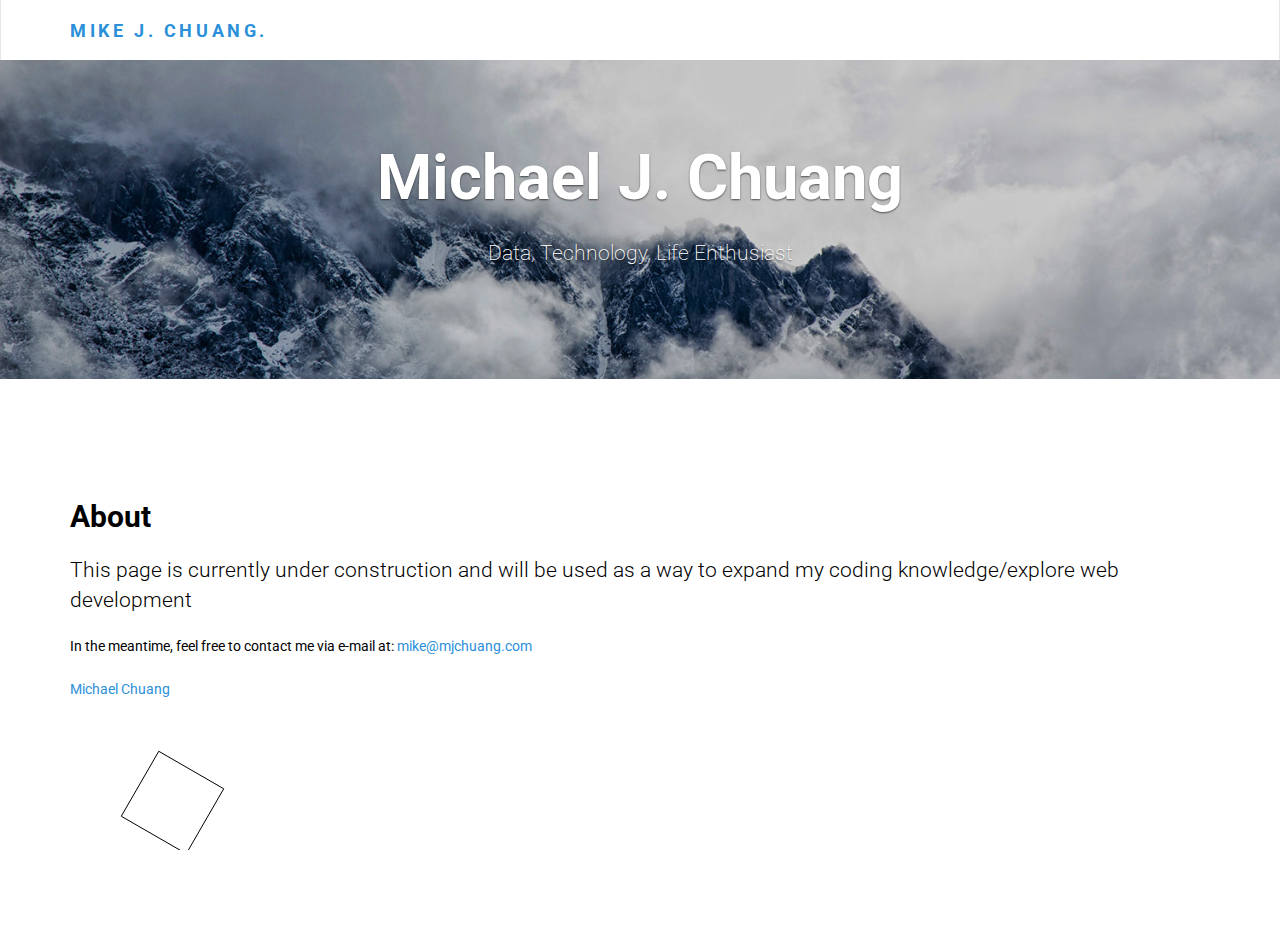
<file: index.html>
<!DOCTYPE html>
<html>
  <head>
    <script type="text/javascript" src="https://platform.linkedin.com/badges/js/profile.js" async defer></script>
    <meta charset="utf-8">
    <meta http-equiv="X-UA-Compatible" content="IE=edge">
    <title>mjchuang test website</title>
    <meta name="description" content="">
    <meta name="viewport" content="width=device-width, initial-scale=1">
    <meta name="robots" content="all,follow">
    <script type="text/javascript" src="paper-full.js"></script>
    <script type="text/paperscript" canvas="myCanvas">
    // Create a rectangle shaped path with its top left point at
    // {x: 75, y: 75} and a size of {width: 75, height: 75}
    // taken from paper.js tutorial
    var  canvas = document.getElementById("myCanvas");
    paper.setup(canvas);
    var path = new Path.Rectangle({
    	point: [65,65],
    	size: [75, 75],
    	strokeColor: 'black'
    });

    fitToContainer(canvas);

  function fitToContainer(canvas){
  // Make it visually fill the positioned parent
  canvas.style.width ='100%';
  canvas.style.height='100%';
  // ...then set the internal size to match
  canvas.width  = canvas.offsetWidth;
  canvas.height = canvas.offsetHeight;
}

    function onFrame(event) {
    	// Each frame, rotate the path by 3 degrees:
    	path.rotate(3);
    }
    </script>
    <!-- Bootstrap CSS-->
    <link rel="stylesheet" href="css/bootstrap.min.css">
    <!-- Font Awesome and Pixeden Icon Stroke icon fonts-->
    <link rel="stylesheet" href="css/font-awesome.min.css">
    <link rel="stylesheet" href="css/pe-icon-7-stroke.css">
    <!-- Google fonts - Roboto-->
    <link rel="stylesheet" href="http://fonts.googleapis.com/css?family=Roboto:300,400,700">
    <!-- lightbox-->
    <link rel="stylesheet" href="css/lightbox.min.css">
    <!-- theme stylesheet-->
    <link rel="stylesheet" href="css/style.default.css" id="theme-stylesheet">
    <!-- Custom stylesheet - for your changes-->
    <link rel="stylesheet" href="css/custom.css">
    <!-- Favicon-->
    <link rel="shortcut icon" href="favicon.png">
    <!-- Tweaks for older IEs--><!--[if lt IE 9]>
        <script src="https://oss.maxcdn.com/html5shiv/3.7.2/html5shiv.min.js"></script>
        <script src="https://oss.maxcdn.com/respond/1.4.2/respond.min.js"></script><![endif]-->
  </head>
  <body>
    <!-- navbar-->

    <header class="header">
      <div role="navigation" class="navbar navbar-default">
        <div class="container">
          <div class="navbar-header"><a href="index.html" class="navbar-brand">Mike J. Chuang.</a>
    <!--        <div class="navbar-buttons">
              <button type="button" data-toggle="collapse" data-target=".navbar-collapse" class="navbar-toggle navbar-btn">Menu<i class="fa fa-align-justify"></i></button>
            </div>
    -->
          </div>
          <div id="navigation" class="collapse navbar-collapse navbar-right">
            <ul class="nav navbar-nav">
        <!--
              <li class="active"><a href="index.html">Home</a></li>
              <li><a href="text.html">Text page</a></li>
              <li class="dropdown"><a href="#" data-toggle="dropdown" class="dropdown-toggle">Dropdown <b class="caret"></b></a>
                <ul class="dropdown-menu">
                  <li><a href="#">Dropdown item 1</a></li>
                  <li><a href="#">Dropdown item 2</a></li>
                  <li><a href="#">Dropdown item 3</a></li>
                  <li><a href="#">Dropdown item 4</a></li>
                </ul>
              </li>

              <li><a href="contact.html">Contact</a></li>    -->
          <!--  </ul><a href="#" data-toggle="modal" data-target="#login-modal" class="btn navbar-btn btn-ghost"><i class="fa fa-sign-in"></i>Log in</a>
        -->
          </div>
        </div>
      </div>
    </header>
    <!-- *** LOGIN MODAL ***_________________________________________________________

    <div id="login-modal" tabindex="-1" role="dialog" aria-labelledby="Login" aria-hidden="true" class="modal fade">
      <div class="modal-dialog modal-sm">
        <div class="modal-content">
          <div class="modal-header">
            <button type="button" data-dismiss="modal" aria-hidden="true" class="close">×</button>
            <h4 id="Login" class="modal-title">Customer login</h4>
          </div>
          <div class="modal-body">
            <form action="customer-orders.html" method="post">
              <div class="form-group">
                <input id="email_modal" type="text" placeholder="email" class="form-control">
              </div>
              <div class="form-group">
                <input id="password_modal" type="password" placeholder="password" class="form-control">
              </div>
              <p class="text-center">
                <button type="button" class="btn btn-primary"><i class="fa fa-sign-in"></i> Log in</button>
              </p>
            </form>
            <p class="text-center text-muted">Not registered yet?</p>
            <p class="text-center text-muted"><a href="#"><strong>Register now</strong></a>! It is easy and done in 1 minute and gives you access to special discounts and much more!</p>
          </div>
        </div>
      </div>
    </div>
     *** LOGIN MODAL END ***-->
    <div class="jumbotron main-jumbotron">
      <div class="container">
        <div class="content">
          <h1>Michael J. Chuang</h1>
            <p class="margin-bottom">Data, Technology, Life Enthusiast</p>
        <!--  <p><a href="https://www.google.com/" class="btn btn-white">Learn more</a></p>-->
        </div>
      </div>
    </div>
    <section>
      <div class="container">
        <h2>About</h2>
        <p class="lead">This page is currently under construction and will be used as a way to expand my coding knowledge/explore web development</p>
        <p> In the meantime, feel free to contact me via e-mail at: <a href="mailto:mike@mjchuang.com">mike@mjchuang.com</a> </p>
        <div class="LI-profile-badge"  data-version="v1" data-size="large" data-locale="en_US" data-type="horizontal" data-theme="dark" data-vanity="mikejchuang"><a class="LI-simple-link" href='https://www.linkedin.com/in/mikejchuang?trk=profile-badge'>Michael Chuang</a></div>
        <canvas id="myCanvas" resize></canvas>
        <!--  <p><a class="btn btn-ghost">Read more</a></p> -->
      </div>
    </section>
    <!--
    <section class="background-gray-lightest">
      <div class="container">
        <div class="row">
          <div class="col-sm-4">
            <div class="post">
            </div>
          </div>
        </div>
          <div class="row">
          <div class="col-sm-4">
            <div class="post">
              <div class="image"><a href="text.html"><img src="img/blog1.jpg" alt="" class="img-responsive"></a></div>
              <h3><a href="text.html">Rit eget tincidunt condimentum</a></h3>
              <p class="post__intro">ellentesque habitant morbi tristique senectus et netus et malesuada fames ac turpis egestas. Vestibulum tortor quam, feugiat vitae, ultricies eget, tempor sit amet, ante. Donec eu libero sit amet quam egestas semper. Aenean ultricies mi vitae est. Mauris placerat eleifend leo.</p>
              <p class="read-more"><a href="text.html" class="btn btn-ghost">Continue reading     </a></p>
            </div>
          </div>
          <div class="col-sm-4">
            <div class="post">
              <div class="image"><a href="text.html"><img src="img/blog2.jpg" alt="" class="img-responsive"></a></div>
              <h3><a href="text.html">Tempor sit amet</a></h3>
              <p class="post__intro"> Donec eu libero sit amet quam egestas semper. Aenean ultricies mi vitae est. Mauris placerat eleifend leo. Quisque sit amet est et sapien ullamcorper pharetra. Vestibulum erat wisi, condimentum sed, commodo vitae, ornare sit amet, wisi.</p>
              <p class="read-more"><a href="text.html" class="btn btn-ghost">Continue reading     </a></p>
            </div>
          </div>
          <div class="col-sm-4">
            <div class="post">
              <div class="image"><a href="text.html"><img src="img/blog3.jpg" alt="" class="img-responsive"></a></div>
              <h3><a href="text.html">Vestibulum erat wisi</a></h3>
              <p class="post__intro">ellentesque habitant morbi tristique senectus et netus et malesuada fames ac turpis egestas. Vestibulum tortor quam, feugiat vitae, ultricies eget, tempor sit amet, ante. Donec eu libero sit amet quam egestas semper. Aenean ultricies mi vitae est. Mauris placerat eleifend leo.</p>
              <p class="read-more"><a href="text.html" class="btn btn-ghost">Continue reading     </a></p>
            </div>
          </div>
        </div>
      </div>
    </section>
              -->
    <!--   *** INTEGRATIONS ***
    <section>
      <div class="container clearfix">
        <div class="row services">
          <div class="col-md-12">
            <h2 class="h1">Integrations</h2>
            <div class="row">
              <div class="col-sm-4">
                <div class="box box-services">
                  <div class="icon"><i class="pe-7s-alarm"></i></div>
                  <h4 class="heading">Webdesign</h4>
                  <p>Fifth abundantly made Give sixth hath. Cattle creature i be don't them.</p>
                </div>
              </div>
              <div class="col-sm-4">
                <div class="box box-services">
                  <div class="icon"><i class="pe-7s-cloud"></i></div>
                  <h4 class="heading">Print</h4>
                  <p>Advantage old had otherwise sincerity dependent additions. It in adapted natural.</p>
                </div>
              </div>
              <div class="col-sm-4">
                <div class="box box-services">
                  <div class="icon"><i class="pe-7s-coffee"></i></div>
                  <h4 class="heading">SEO and SEM</h4>
                  <p>Am terminated it excellence invitation projection as. She graceful shy. </p>
                </div>
              </div>
            </div>
            <h2 class="h1">Tools</h2>
            <div class="row">
              <div class="col-sm-4">
                <div class="box box-services">
                  <div class="icon"><i class="pe-7s-monitor"></i></div>
                  <h4 class="heading">Consulting</h4>
                  <p>Fifth abundantly made Give sixth hath. Cattle creature i be don't them.</p>
                </div>
              </div>
              <div class="col-sm-4">
                <div class="box box-services">
                  <div class="icon"><i class="pe-7s-signal"></i></div>
                  <h4 class="heading">Email Marketing</h4>
                  <p>Advantage old had otherwise sincerity dependent additions. It in adapted natural.</p>
                </div>
              </div>
              <div class="col-sm-4">
                <div class="box box-services">
                  <div class="icon"><i class="pe-7s-id"></i></div>
                  <h4 class="heading">UX &amp; UI</h4>
                  <p>Am terminated it excellence invitation projection as. She graceful shy. </p>
                </div>
              </div>
            </div>
          </div>
        </div>
      </div>
    </section>
          *** INTEGRATIONS END ***-->
    <!-- portfolio
    <section id="portfolio" class="background-gray-lightest">
      <div class="container">
        <div class="row">
          <div class="col-md-12">
            <h1 class="heading">Portfolio</h1>
            <p class="lead">You can make also a portfolio or image gallery.</p>
          </div>
        </div>
      </div>
      <div class="container">
        <div class="row no-space">
          <div class="col-sm-4 col-xs-6">
            <div class="box"><a href="img/portfolio-1.jpg" title="" data-lightbox="portfolio" data-title="Portfolio image 1"><img src="img/portfolio-1.jpg" alt="" class="img-responsive"></a></div>
          </div>
          <div class="col-sm-4 col-xs-6">
            <div class="box"><a href="img/portfolio-7.jpg" title="" data-lightbox="portfolio" data-title="Portfolio image 7"><img src="img/portfolio-7.jpg" alt="" class="img-responsive"></a></div>
          </div>
          <div class="col-sm-4 col-xs-6">
            <div class="box"><a href="img/portfolio-3.jpg" title="" data-lightbox="portfolio" data-title="Portfolio image 3"><img src="img/portfolio-3.jpg" alt="" class="img-responsive"></a></div>
          </div>
          <div class="col-sm-4 col-xs-6">
            <div class="box"><a href="img/portfolio-5.jpg" title="" data-lightbox="portfolio" data-title="Portfolio image 5"><img src="img/portfolio-5.jpg" alt="" class="img-responsive"></a></div>
          </div>
          <div class="col-sm-4 col-xs-6">
            <div class="box"><a href="img/portfolio-4.jpg" title="" data-lightbox="portfolio" data-title="Portfolio image 4"><img src="img/portfolio-4.jpg" alt="" class="img-responsive"></a></div>
          </div>
          <div class="col-sm-4 col-xs-6">
            <div class="box"><a href="img/portfolio-6.jpg" title="" data-lightbox="portfolio" data-title="Portfolio image 6"><img src="img/portfolio-6.jpg" alt="" class="img-responsive"></a></div>
          </div>
          <div class="col-sm-4 col-xs-6">
            <div class="box"><a href="img/portfolio-2.jpg" title="" data-lightbox="portfolio" data-title="Portfolio image 2"><img src="img/portfolio-2.jpg" alt="" class="img-responsive"></a></div>
          </div>
          <div class="col-sm-4 col-xs-6">
            <div class="box"><a href="img/portfolio-8.jpg" title="" data-lightbox="portfolio" data-title="Portfolio image 8"><img src="img/portfolio-8.jpg" alt="" class="img-responsive"></a></div>
          </div>
          <div class="col-sm-4 col-xs-6">
            <div class="box"><a href="img/portfolio-9.jpg" title="" data-lightbox="portfolio" data-title="Portfolio image 9"><img src="img/portfolio-9.jpg" alt="" class="img-responsive"></a></div>
          </div>
        </div>
      </div>
    </section>
      portfolio END *****-->

      <!-- FOOTER START *****
    <footer class="footer">
      <div class="footer__block">
        <div class="container">
          <div class="row">
            <div class="col-md-8 col-sm-12">
              <h4 class="heading">About Multi</h4>
              <p>Pellentesque habitant morbi tristique senectus et netus et malesuada fames ac turpis egestas. Vivamus magna. Cras in mi at felis aliquet congue.  Vivamus magna. Cras in mi at felis aliquet congue.</p>
              <p>Lorem ipsum dolor sit amet, consectetur adipiscing elit. Vivamus magna. Cras in mi at felis aliquet congue. </p>
            </div>
            <div class="col-md-4 col-sm-12">
              <h4 class="heading">Our offices</h4>
              <h5>London</h5>
              <p> Donec eleifend<br />libero at sagittis<br />mollis + 44 2556 789 8799</p>
              <h5>Paris</h5>
              <p> Donec eleifend<br />libero at sagittis<br />mollis + 41 2556 789 8799</p>
            </div>
          </div>
          <div class="row">
            <div class="col-md-4 col-sm-6">
              <h4 class="heading">Popular Categories</h4>
              <ul>
                <li><a href="category.html">Graphic design</a></li>
                <li><a href="category.html">Web design</a></li>
                <li><a href="category.html">Support</a></li>
                <li><a href="category.html">Accounting</a></li>
              </ul>
            </div>
            <div class="col-md-4 col-sm-6">
              <h4 class="heading">Let's be Friends</h4>
              <p class="social social--big"><a href="#" data-animate-hover="pulse" class="external facebook"><i class="fa fa-facebook"></i></a><a href="#" data-animate-hover="pulse" class="external gplus"><i class="fa fa-google-plus"></i></a><a href="#" data-animate-hover="pulse" class="external twitter"><i class="fa fa-twitter"></i></a><a href="#" data-animate-hover="pulse" class="email"><i class="fa fa-envelope"></i></a></p>
            </div>
            <div class="col-md-4 col-sm-12">
              <h4 class="heading">News and Updates</h4>
              <p>Sign up to get weekly portion of fresh jobs and news from us.</p>
              <form class="footer__newsletter">
                <div class="input-group">
                  <input type="text" placeholder="Enter your email address" class="form-control"><span class="input-group-btn">
                    <button type="button" class="btn btn-default"><i class="fa fa-send"></i></button></span>
                </div>
              </form>
            </div>
          </div>
        </div>
      </div>

      <div class="footer__copyright">
        <div class="container">
          <div class="row">
            <div class="col-md-6">
              <p>&copy;2016 Best company</p>
            </div>
            <div class="col-md-6">
              <p class="credit">Code <a href="https://bootstrapious.com/e-commerce-templates" class="external">Bootstrapious</a></p>
              <!-- Please do not remove the backlink to us unless you support us at https://bootstrapious.com/donate. It is part of the license conditions. Thank you for understanding :)
           </div>
          </div>
        </div>
      </div>
    </footer>
    FOOTER END *****-->
    <!-- Javascript files -->
    <script src="https://ajax.googleapis.com/ajax/libs/jquery/1.11.0/jquery.min.js"></script>
    <script src="js/bootstrap.min.js"></script>
    <script src="js/jquery.cookie.js"> </script>
    <script src="js/lightbox.min.js"></script>
    <script src="js/front.js"></script>


    <!-- Google Analytics: change UA-XXXXX-X to be your site's ID.-->
    <!---->
    <script>
      (function(b,o,i,l,e,r){b.GoogleAnalyticsObject=l;b[l]||(b[l]=
      function(){(b[l].q=b[l].q||[]).push(arguments)});b[l].l=+new Date;
      e=o.createElement(i);r=o.getElementsByTagName(i)[0];
      e.src='//www.google-analytics.com/analytics.js';
      r.parentNode.insertBefore(e,r)}(window,document,'script','ga'));
      ga('create','UA-XXXXX-X');ga('send','pageview');
    </script>
  </body>
</html>
</file>
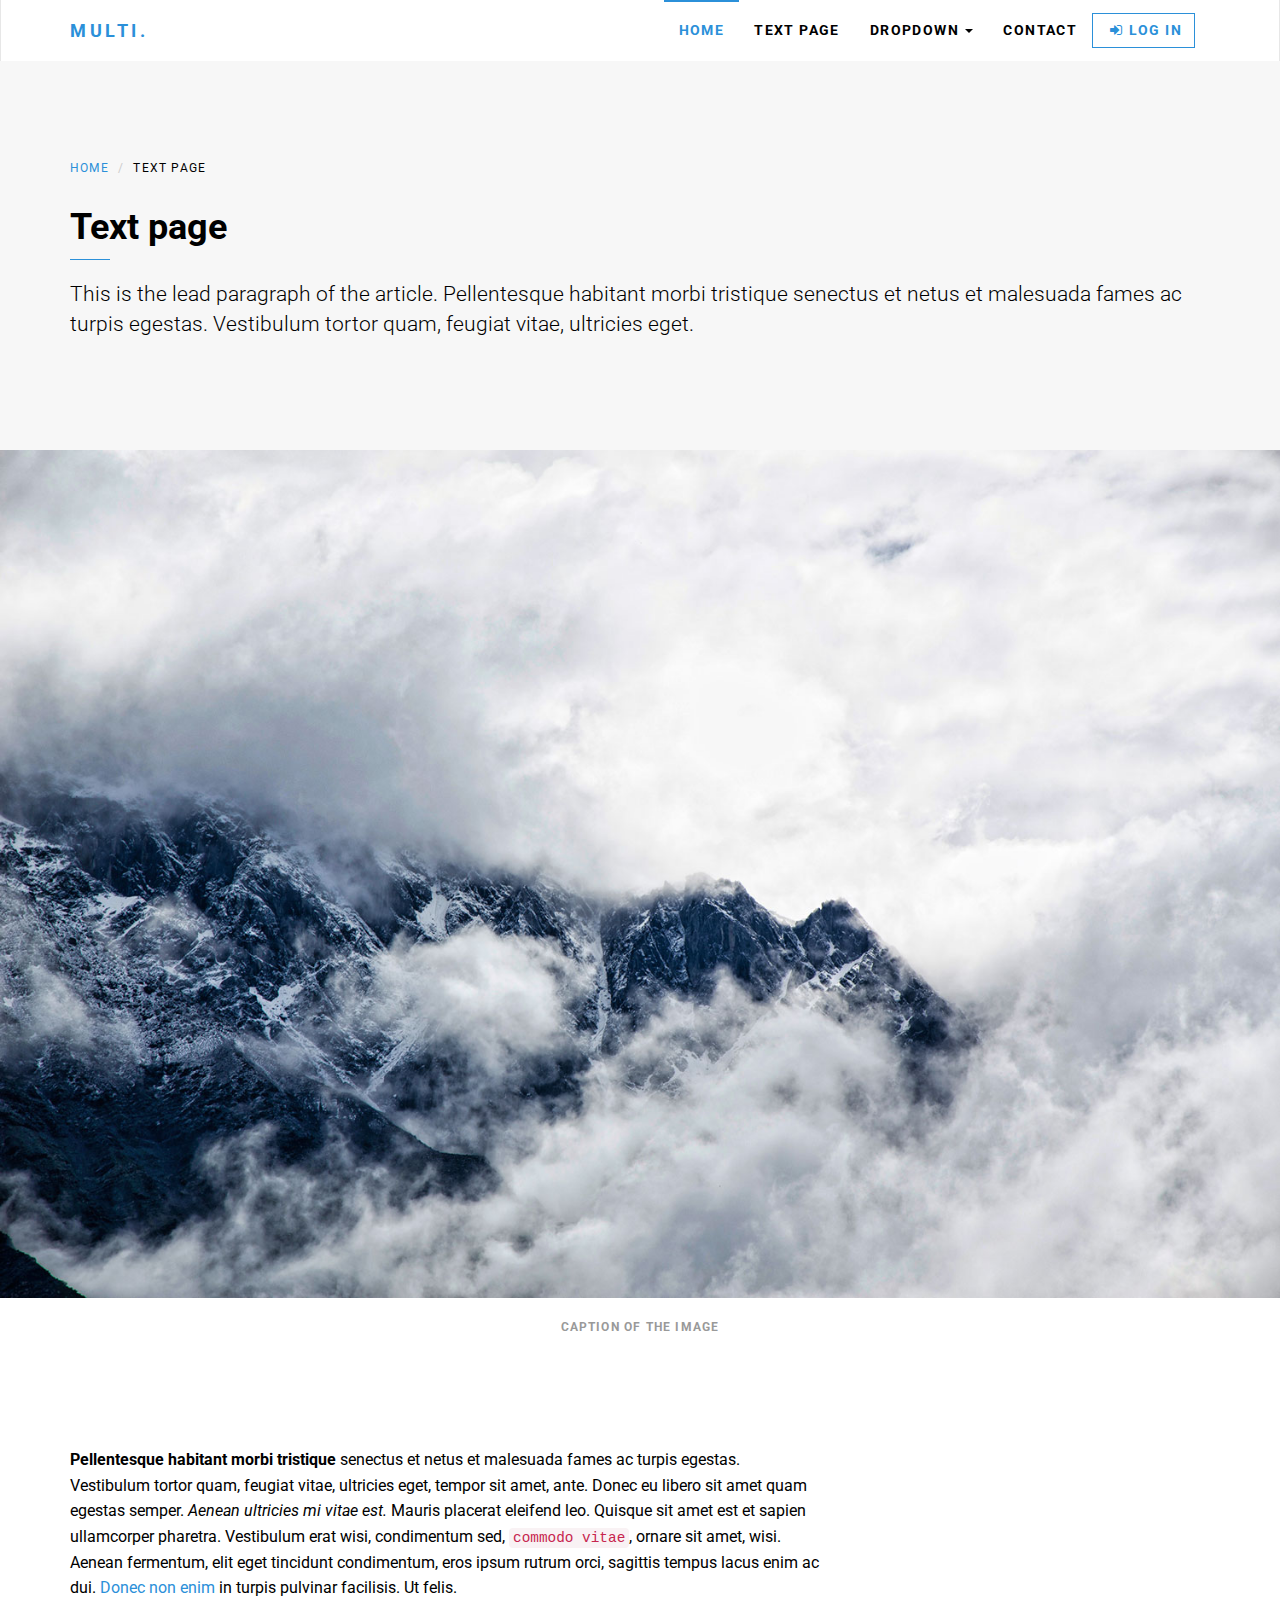
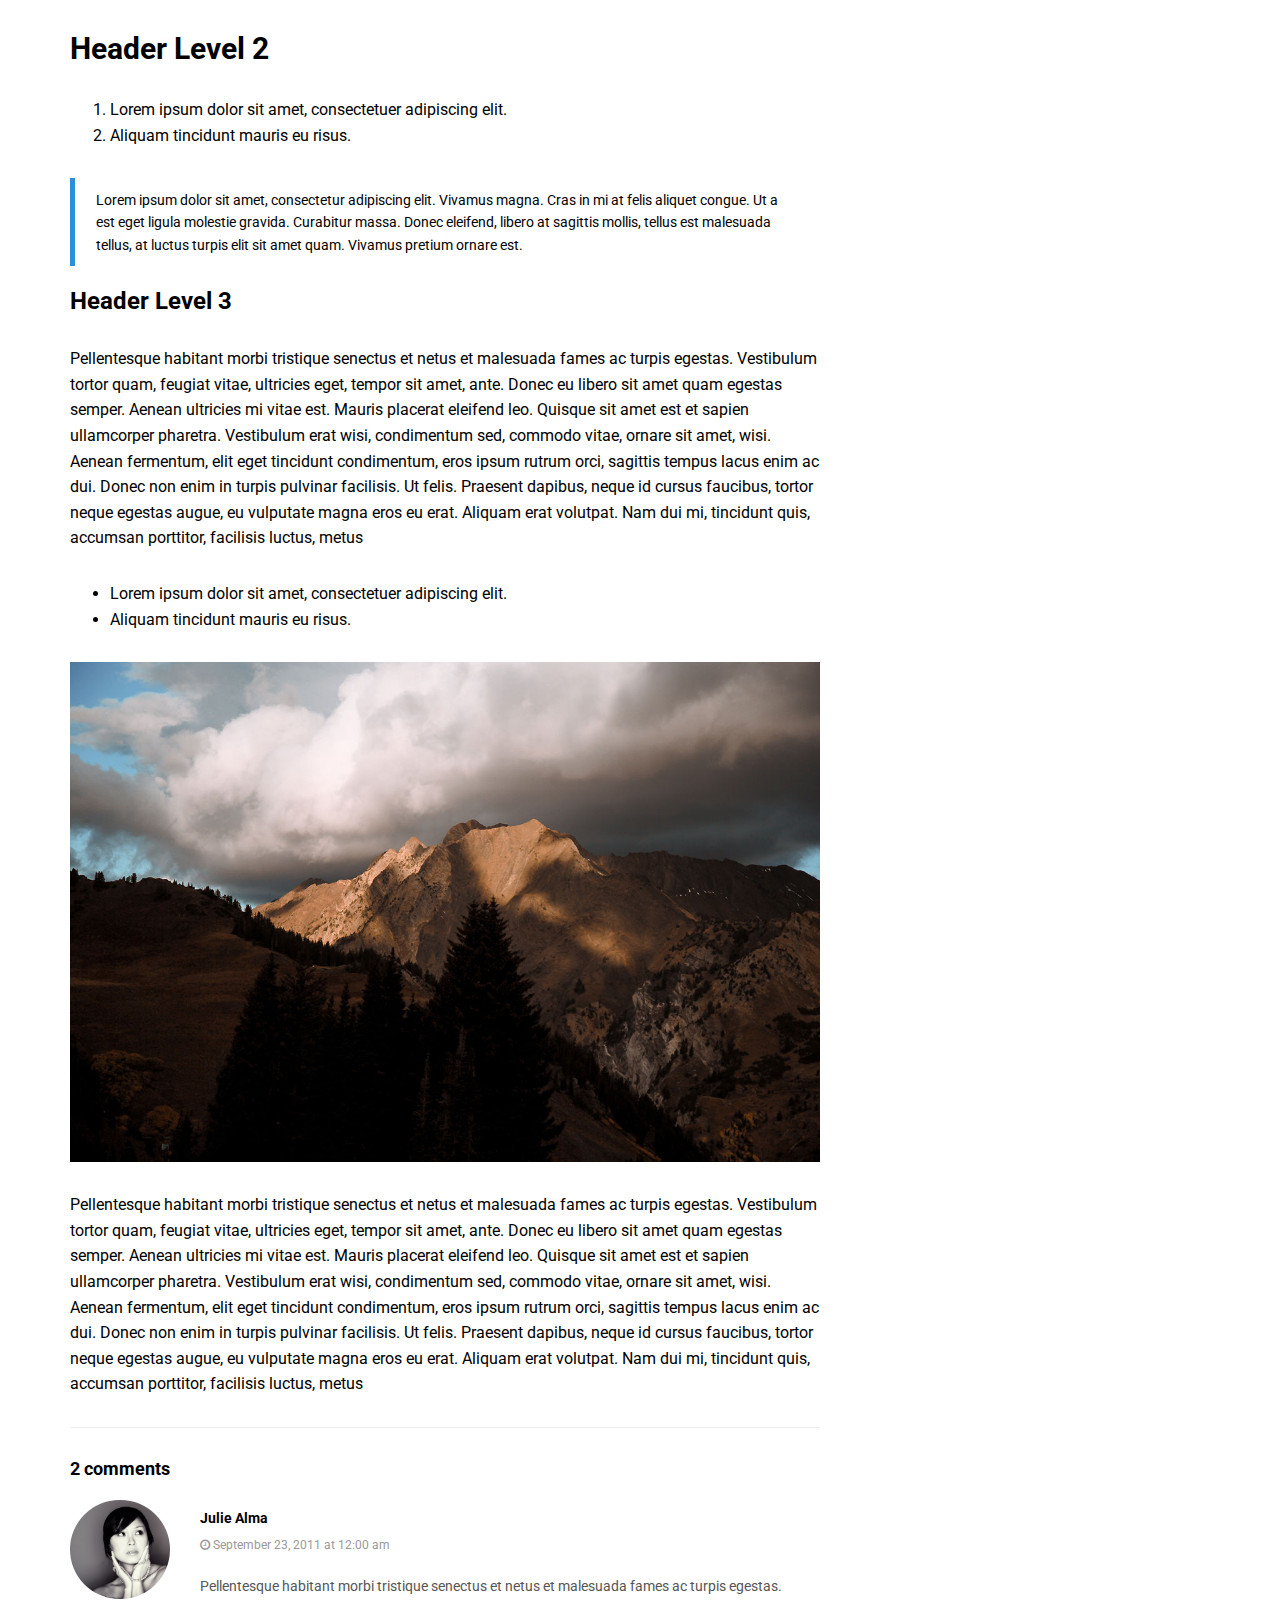
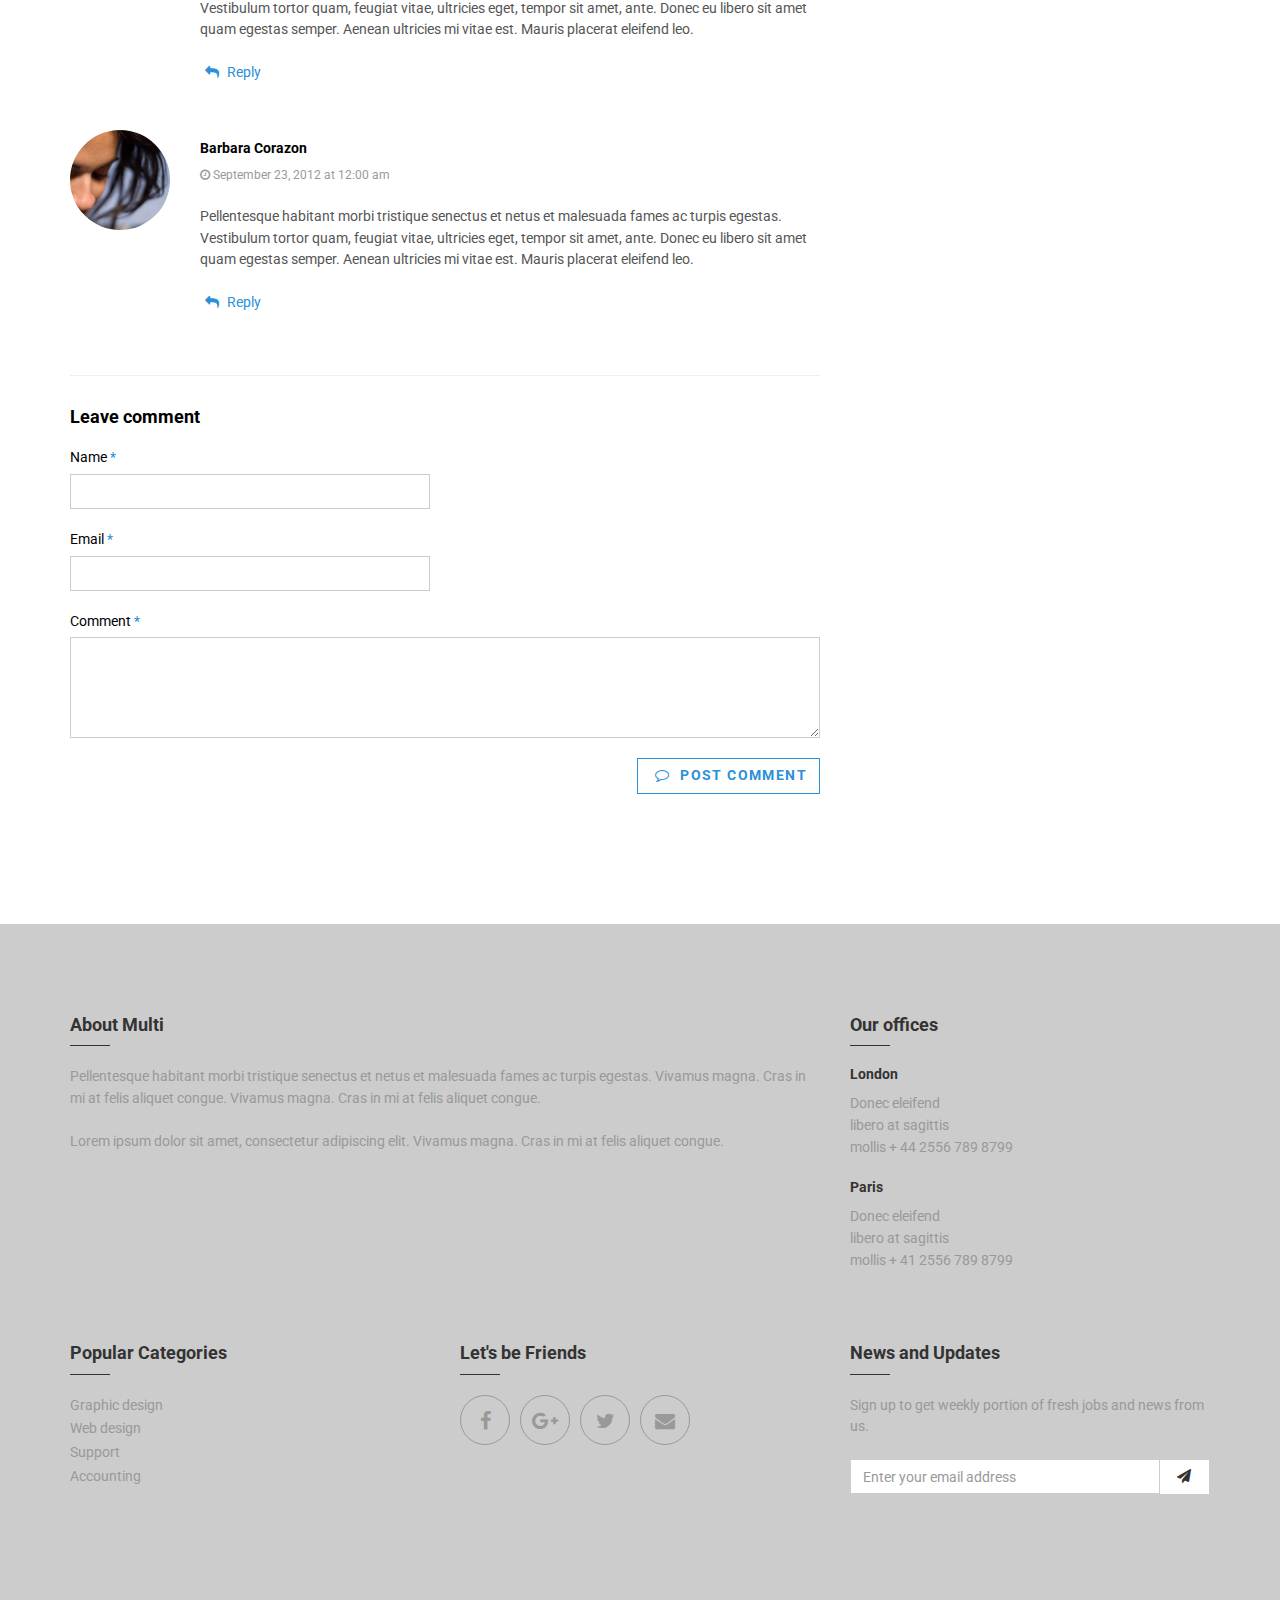
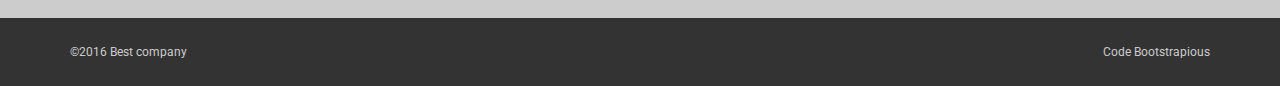
<file: text.html>
<!DOCTYPE html>
<html>
  <head>
    <meta charset="utf-8">
    <meta http-equiv="X-UA-Compatible" content="IE=edge">
    <title>Multi - Multipurpose Bootstrap theme by Bootstrapious.com</title>
    <meta name="description" content="">
    <meta name="viewport" content="width=device-width, initial-scale=1">
    <meta name="robots" content="all,follow">
    <!-- Bootstrap CSS-->
    <link rel="stylesheet" href="css/bootstrap.min.css">
    <!-- Font Awesome and Pixeden Icon Stroke icon fonts-->
    <link rel="stylesheet" href="css/font-awesome.min.css">
    <link rel="stylesheet" href="css/pe-icon-7-stroke.css">
    <!-- Google fonts - Roboto-->
    <link rel="stylesheet" href="http://fonts.googleapis.com/css?family=Roboto:300,400,700">
    <!-- lightbox-->
    <link rel="stylesheet" href="css/lightbox.min.css">
    <!-- theme stylesheet-->
    <link rel="stylesheet" href="css/style.default.css" id="theme-stylesheet">
    <!-- Custom stylesheet - for your changes-->
    <link rel="stylesheet" href="css/custom.css">
    <!-- Favicon-->
    <link rel="shortcut icon" href="favicon.png">
    <!-- Tweaks for older IEs--><!--[if lt IE 9]>
        <script src="https://oss.maxcdn.com/html5shiv/3.7.2/html5shiv.min.js"></script>
        <script src="https://oss.maxcdn.com/respond/1.4.2/respond.min.js"></script><![endif]-->
  </head>
  <body>
    <!-- navbar-->
    <header class="header">
      <div role="navigation" class="navbar navbar-default">
        <div class="container">
          <div class="navbar-header"><a href="index.html" class="navbar-brand">Multi.</a>
            <div class="navbar-buttons">
              <button type="button" data-toggle="collapse" data-target=".navbar-collapse" class="navbar-toggle navbar-btn">Menu<i class="fa fa-align-justify"></i></button>
            </div>
          </div>
          <div id="navigation" class="collapse navbar-collapse navbar-right">
            <ul class="nav navbar-nav">
              <li class="active"><a href="index.html">Home</a></li>
              <li><a href="text.html">Text page</a></li>
              <li class="dropdown"><a href="#" data-toggle="dropdown" class="dropdown-toggle">Dropdown <b class="caret"></b></a>
                <ul class="dropdown-menu">
                  <li><a href="#">Dropdown item 1</a></li>
                  <li><a href="#">Dropdown item 2</a></li>
                  <li><a href="#">Dropdown item 3</a></li>
                  <li><a href="#">Dropdown item 4</a></li>
                </ul>
              </li>
              <li><a href="contact.html">Contact</a></li>
            </ul><a href="#" data-toggle="modal" data-target="#login-modal" class="btn navbar-btn btn-ghost"><i class="fa fa-sign-in"></i>Log in</a>
          </div>
        </div>
      </div>
    </header>
    <!-- *** LOGIN MODAL ***_________________________________________________________
    -->
    <div id="login-modal" tabindex="-1" role="dialog" aria-labelledby="Login" aria-hidden="true" class="modal fade">
      <div class="modal-dialog modal-sm">
        <div class="modal-content">
          <div class="modal-header">
            <button type="button" data-dismiss="modal" aria-hidden="true" class="close">×</button>
            <h4 id="Login" class="modal-title">Customer login</h4>
          </div>
          <div class="modal-body">
            <form action="customer-orders.html" method="post">
              <div class="form-group">
                <input id="email_modal" type="text" placeholder="email" class="form-control">
              </div>
              <div class="form-group">
                <input id="password_modal" type="password" placeholder="password" class="form-control">
              </div>
              <p class="text-center">
                <button type="button" class="btn btn-primary"><i class="fa fa-sign-in"></i> Log in</button>
              </p>
            </form>
            <p class="text-center text-muted">Not registered yet?</p>
            <p class="text-center text-muted"><a href="#"><strong>Register now</strong></a>! It is easy and done in 1 minute and gives you access to special discounts and much more!</p>
          </div>
        </div>
      </div>
    </div>
    <!-- *** LOGIN MODAL END ***-->
    <section class="background-gray-lightest">
      <div class="container">
        <div class="breadcrumbs">
          <ul class="breadcrumb">
            <li><a href="index.html">Home</a></li>
            <li>Text page</li>
          </ul>
        </div>
        <h1 class="heading">Text page</h1>
        <p class="lead">This is the lead paragraph of the article. Pellentesque habitant morbi tristique senectus et netus et malesuada fames ac turpis egestas. Vestibulum tortor quam, feugiat vitae, ultricies eget.</p>
      </div>
    </section>
    <figure class="full-image"><img src="img/jumbotron1.jpg" alt="">
      <figcaption>Caption of the Image </figcaption>
    </figure>
    <section class="blog-post">
      <div class="container">
        <div class="row">
          <div class="col-lg-8">
            <div class="post-content">
              <p><strong>Pellentesque habitant morbi tristique</strong> senectus et netus et malesuada fames ac turpis egestas. Vestibulum tortor quam, feugiat vitae, ultricies eget, tempor sit amet, ante. Donec eu libero sit amet quam egestas semper. <em>Aenean ultricies mi vitae est.</em> Mauris placerat eleifend leo. Quisque sit amet est et sapien ullamcorper pharetra. Vestibulum erat wisi, condimentum sed, <code>commodo vitae</code>, ornare sit amet, wisi. Aenean fermentum, elit eget tincidunt condimentum, eros ipsum rutrum orci, sagittis tempus lacus enim ac dui. <a href="#">Donec non enim</a> in turpis pulvinar facilisis. Ut felis.</p>
              <h2>Header Level 2</h2>
              <ol>
                <li>Lorem ipsum dolor sit amet, consectetuer adipiscing elit.</li>
                <li>Aliquam tincidunt mauris eu risus.</li>
              </ol>
              <blockquote>
                <p>Lorem ipsum dolor sit amet, consectetur adipiscing elit. Vivamus magna. Cras in mi at felis aliquet congue. Ut a est eget ligula molestie gravida. Curabitur massa. Donec eleifend, libero at sagittis mollis, tellus est malesuada tellus, at luctus turpis elit sit amet quam. Vivamus pretium ornare est.</p>
              </blockquote>
              <h3>Header Level 3</h3>
              <p>Pellentesque habitant morbi tristique senectus et netus et malesuada fames ac turpis egestas. Vestibulum tortor quam, feugiat vitae, ultricies eget, tempor sit amet, ante. Donec eu libero sit amet quam egestas semper. Aenean ultricies mi vitae est. Mauris placerat eleifend leo. Quisque sit amet est et sapien ullamcorper pharetra. Vestibulum erat wisi, condimentum sed, commodo vitae, ornare sit amet, wisi. Aenean fermentum, elit eget tincidunt condimentum, eros ipsum rutrum orci, sagittis tempus lacus enim ac dui. Donec non enim in turpis pulvinar facilisis. Ut felis. Praesent dapibus, neque id cursus faucibus, tortor neque egestas augue, eu vulputate magna eros eu erat. Aliquam erat volutpat. Nam dui mi, tincidunt quis, accumsan porttitor, facilisis luctus, metus</p>
              <ul>
                <li>Lorem ipsum dolor sit amet, consectetuer adipiscing elit.</li>
                <li>Aliquam tincidunt mauris eu risus.</li>
              </ul>
              <p><img src="img/blog1.jpg" alt="Example blog post alt" class="img-responsive"></p>
              <p>Pellentesque habitant morbi tristique senectus et netus et malesuada fames ac turpis egestas. Vestibulum tortor quam, feugiat vitae, ultricies eget, tempor sit amet, ante. Donec eu libero sit amet quam egestas semper. Aenean ultricies mi vitae est. Mauris placerat eleifend leo. Quisque sit amet est et sapien ullamcorper pharetra. Vestibulum erat wisi, condimentum sed, commodo vitae, ornare sit amet, wisi. Aenean fermentum, elit eget tincidunt condimentum, eros ipsum rutrum orci, sagittis tempus lacus enim ac dui. Donec non enim in turpis pulvinar facilisis. Ut felis. Praesent dapibus, neque id cursus faucibus, tortor neque egestas augue, eu vulputate magna eros eu erat. Aliquam erat volutpat. Nam dui mi, tincidunt quis, accumsan porttitor, facilisis luctus, metus</p>
            </div>
            <!-- /.post-content-->
            <div class="comments">
              <h4>2 comments</h4>
              <div class="row comment">
                <div class="col-sm-3 col-md-2 text-center-xs">
                  <p><img src="img/blog-avatar2.jpg" alt="" class="img-responsive img-circle"></p>
                </div>
                <div class="col-sm-9 col-md-10">
                  <h5>Julie Alma</h5>
                  <p class="posted"><i class="fa fa-clock-o"></i> September 23, 2011 at 12:00 am</p>
                  <p class="text-gray">Pellentesque habitant morbi tristique senectus et netus et malesuada fames ac turpis egestas. Vestibulum tortor quam, feugiat vitae, ultricies eget, tempor sit amet, ante. Donec eu libero sit amet quam egestas semper. Aenean ultricies mi vitae est. Mauris placerat eleifend leo.</p>
                  <p class="reply"><a href="#"><i class="fa fa-reply"></i> Reply</a></p>
                </div>
              </div>
              <!-- /.comment-->
              <div class="row comment last">
                <div class="col-sm-3 col-md-2 text-center-xs">
                  <p><img src="img/blog-avatar.jpg" alt="" class="img-responsive img-circle"></p>
                </div>
                <div class="col-sm-9 col-md-10">
                  <h5>Barbara Corazon</h5>
                  <p class="posted"><i class="fa fa-clock-o"></i> September 23, 2012 at 12:00 am</p>
                  <p class="text-gray">Pellentesque habitant morbi tristique senectus et netus et malesuada fames ac turpis egestas. Vestibulum tortor quam, feugiat vitae, ultricies eget, tempor sit amet, ante. Donec eu libero sit amet quam egestas semper. Aenean ultricies mi vitae est. Mauris placerat eleifend leo.</p>
                  <p class="reply"><a href="#"><i class="fa fa-reply"></i> Reply</a></p>
                </div>
              </div>
              <!-- /.comment-->
            </div>
            <!-- /#comments-->
            <div class="comment-form">
              <h4>Leave comment</h4>
              <form>
                <div class="row">
                  <div class="col-sm-6">
                    <div class="form-group">
                      <label for="name">Name <span class="required">*</span></label>
                      <input id="name" type="text" class="form-control">
                    </div>
                  </div>
                </div>
                <div class="row">
                  <div class="col-sm-6">
                    <div class="form-group">
                      <label for="email">Email <span class="required">*</span></label>
                      <input id="email" type="text" class="form-control">
                    </div>
                  </div>
                </div>
                <div class="row">
                  <div class="col-sm-12">
                    <div class="form-group">
                      <label for="comment">Comment <span class="required">*</span></label>
                      <textarea id="comment" rows="4" class="form-control"></textarea>
                    </div>
                  </div>
                </div>
                <div class="row">
                  <div class="col-sm-12 text-right">
                    <button type="button" class="btn btn-primary"><i class="fa fa-comment-o"></i> Post comment</button>
                  </div>
                </div>
              </form>
            </div>
          </div>
        </div>
      </div>
    </section>
    <footer class="footer">
      <div class="footer__block">
        <div class="container">
          <div class="row">
            <div class="col-md-8 col-sm-12">
              <h4 class="heading">About Multi</h4>
              <p>Pellentesque habitant morbi tristique senectus et netus et malesuada fames ac turpis egestas. Vivamus magna. Cras in mi at felis aliquet congue.  Vivamus magna. Cras in mi at felis aliquet congue.</p>
              <p>Lorem ipsum dolor sit amet, consectetur adipiscing elit. Vivamus magna. Cras in mi at felis aliquet congue. </p>
            </div>
            <div class="col-md-4 col-sm-12">
              <h4 class="heading">Our offices</h4>
              <h5>London</h5>
              <p> Donec eleifend<br />libero at sagittis<br />mollis + 44 2556 789 8799</p>
              <h5>Paris</h5>
              <p> Donec eleifend<br />libero at sagittis<br />mollis + 41 2556 789 8799</p>
            </div>
          </div>
          <div class="row">
            <div class="col-md-4 col-sm-6">
              <h4 class="heading">Popular Categories</h4>
              <ul>
                <li><a href="category.html">Graphic design</a></li>
                <li><a href="category.html">Web design</a></li>
                <li><a href="category.html">Support</a></li>
                <li><a href="category.html">Accounting</a></li>
              </ul>
            </div>
            <div class="col-md-4 col-sm-6">
              <h4 class="heading">Let's be Friends</h4>
              <p class="social social--big"><a href="#" data-animate-hover="pulse" class="external facebook"><i class="fa fa-facebook"></i></a><a href="#" data-animate-hover="pulse" class="external gplus"><i class="fa fa-google-plus"></i></a><a href="#" data-animate-hover="pulse" class="external twitter"><i class="fa fa-twitter"></i></a><a href="#" data-animate-hover="pulse" class="email"><i class="fa fa-envelope"></i></a></p>
            </div>
            <div class="col-md-4 col-sm-12">
              <h4 class="heading">News and Updates</h4>
              <p>Sign up to get weekly portion of fresh jobs and news from us.</p>
              <form class="footer__newsletter">
                <div class="input-group">
                  <input type="text" placeholder="Enter your email address" class="form-control"><span class="input-group-btn">
                    <button type="button" class="btn btn-default"><i class="fa fa-send"></i></button></span>
                </div>
              </form>
            </div>
          </div>
        </div>
      </div>
      <div class="footer__copyright">
        <div class="container">
          <div class="row">
            <div class="col-md-6">
              <p>&copy;2016 Best company</p>
            </div>
            <div class="col-md-6">
              <p class="credit">Code <a href="https://bootstrapious.com/e-commerce-templates" class="external">Bootstrapious</a></p>
              <!-- Please do not remove the backlink to us unless you support us at https://bootstrapious.com/donate. It is part of the license conditions. Thank you for understanding :)-->
            </div>
          </div>
        </div>
      </div>
    </footer>
    <!-- Javascript files-->
    <script src="https://ajax.googleapis.com/ajax/libs/jquery/1.11.0/jquery.min.js"></script>
    <script src="js/bootstrap.min.js"></script>
    <script src="js/jquery.cookie.js"> </script>
    <script src="js/lightbox.min.js"></script>
    <script src="js/front.js"></script>
    <!-- Google Analytics: change UA-XXXXX-X to be your site's ID.-->
    <!---->
    <script>
      (function(b,o,i,l,e,r){b.GoogleAnalyticsObject=l;b[l]||(b[l]=
      function(){(b[l].q=b[l].q||[]).push(arguments)});b[l].l=+new Date;
      e=o.createElement(i);r=o.getElementsByTagName(i)[0];
      e.src='//www.google-analytics.com/analytics.js';
      r.parentNode.insertBefore(e,r)}(window,document,'script','ga'));
      ga('create','UA-XXXXX-X');ga('send','pageview');
    </script>
  </body>
</html>
</file>
<file: css/pe-icon-7-stroke.css>
@font-face {
	font-family: 'Pe-icon-7-stroke';
	src:url('../fonts/Pe-icon-7-stroke.eot?d7yf1v');
	src:url('../fonts/Pe-icon-7-stroke.eot?#iefixd7yf1v') format('embedded-opentype'),
		url('../fonts/Pe-icon-7-stroke.woff?d7yf1v') format('woff'),
		url('../fonts/Pe-icon-7-stroke.ttf?d7yf1v') format('truetype'),
		url('../fonts/Pe-icon-7-stroke.svg?d7yf1v#Pe-icon-7-stroke') format('svg');
	font-weight: normal;
	font-style: normal;
}

[class^="pe-7s-"], [class*=" pe-7s-"] {
	display: inline-block;
	font-family: 'Pe-icon-7-stroke';
	speak: none;
	font-style: normal;
	font-weight: normal;
	font-variant: normal;
	text-transform: none;
	line-height: 1;

	/* Better Font Rendering =========== */
	-webkit-font-smoothing: antialiased;
	-moz-osx-font-smoothing: grayscale;
}

.pe-7s-album:before {
	content: "\e6aa";
}
.pe-7s-arc:before {
	content: "\e6ab";
}
.pe-7s-back-2:before {
	content: "\e6ac";
}
.pe-7s-bandaid:before {
	content: "\e6ad";
}
.pe-7s-car:before {
	content: "\e6ae";
}
.pe-7s-diamond:before {
	content: "\e6af";
}
.pe-7s-door-lock:before {
	content: "\e6b0";
}
.pe-7s-eyedropper:before {
	content: "\e6b1";
}
.pe-7s-female:before {
	content: "\e6b2";
}
.pe-7s-gym:before {
	content: "\e6b3";
}
.pe-7s-hammer:before {
	content: "\e6b4";
}
.pe-7s-headphones:before {
	content: "\e6b5";
}
.pe-7s-helm:before {
	content: "\e6b6";
}
.pe-7s-hourglass:before {
	content: "\e6b7";
}
.pe-7s-leaf:before {
	content: "\e6b8";
}
.pe-7s-magic-wand:before {
	content: "\e6b9";
}
.pe-7s-male:before {
	content: "\e6ba";
}
.pe-7s-map-2:before {
	content: "\e6bb";
}
.pe-7s-next-2:before {
	content: "\e6bc";
}
.pe-7s-paint-bucket:before {
	content: "\e6bd";
}
.pe-7s-pendrive:before {
	content: "\e6be";
}
.pe-7s-photo:before {
	content: "\e6bf";
}
.pe-7s-piggy:before {
	content: "\e6c0";
}
.pe-7s-plugin:before {
	content: "\e6c1";
}
.pe-7s-refresh-2:before {
	content: "\e6c2";
}
.pe-7s-rocket:before {
	content: "\e6c3";
}
.pe-7s-settings:before {
	content: "\e6c4";
}
.pe-7s-shield:before {
	content: "\e6c5";
}
.pe-7s-smile:before {
	content: "\e6c6";
}
.pe-7s-usb:before {
	content: "\e6c7";
}
.pe-7s-vector:before {
	content: "\e6c8";
}
.pe-7s-wine:before {
	content: "\e6c9";
}
.pe-7s-cloud-upload:before {
	content: "\e68a";
}
.pe-7s-cash:before {
	content: "\e68c";
}
.pe-7s-close:before {
	content: "\e680";
}
.pe-7s-bluetooth:before {
	content: "\e68d";
}
.pe-7s-cloud-download:before {
	content: "\e68b";
}
.pe-7s-way:before {
	content: "\e68e";
}
.pe-7s-close-circle:before {
	content: "\e681";
}
.pe-7s-id:before {
	content: "\e68f";
}
.pe-7s-angle-up:before {
	content: "\e682";
}
.pe-7s-wristwatch:before {
	content: "\e690";
}
.pe-7s-angle-up-circle:before {
	content: "\e683";
}
.pe-7s-world:before {
	content: "\e691";
}
.pe-7s-angle-right:before {
	content: "\e684";
}
.pe-7s-volume:before {
	content: "\e692";
}
.pe-7s-angle-right-circle:before {
	content: "\e685";
}
.pe-7s-users:before {
	content: "\e693";
}
.pe-7s-angle-left:before {
	content: "\e686";
}
.pe-7s-user-female:before {
	content: "\e694";
}
.pe-7s-angle-left-circle:before {
	content: "\e687";
}
.pe-7s-up-arrow:before {
	content: "\e695";
}
.pe-7s-angle-down:before {
	content: "\e688";
}
.pe-7s-switch:before {
	content: "\e696";
}
.pe-7s-angle-down-circle:before {
	content: "\e689";
}
.pe-7s-scissors:before {
	content: "\e697";
}
.pe-7s-wallet:before {
	content: "\e600";
}
.pe-7s-safe:before {
	content: "\e698";
}
.pe-7s-volume2:before {
	content: "\e601";
}
.pe-7s-volume1:before {
	content: "\e602";
}
.pe-7s-voicemail:before {
	content: "\e603";
}
.pe-7s-video:before {
	content: "\e604";
}
.pe-7s-user:before {
	content: "\e605";
}
.pe-7s-upload:before {
	content: "\e606";
}
.pe-7s-unlock:before {
	content: "\e607";
}
.pe-7s-umbrella:before {
	content: "\e608";
}
.pe-7s-trash:before {
	content: "\e609";
}
.pe-7s-tools:before {
	content: "\e60a";
}
.pe-7s-timer:before {
	content: "\e60b";
}
.pe-7s-ticket:before {
	content: "\e60c";
}
.pe-7s-target:before {
	content: "\e60d";
}
.pe-7s-sun:before {
	content: "\e60e";
}
.pe-7s-study:before {
	content: "\e60f";
}
.pe-7s-stopwatch:before {
	content: "\e610";
}
.pe-7s-star:before {
	content: "\e611";
}
.pe-7s-speaker:before {
	content: "\e612";
}
.pe-7s-signal:before {
	content: "\e613";
}
.pe-7s-shuffle:before {
	content: "\e614";
}
.pe-7s-shopbag:before {
	content: "\e615";
}
.pe-7s-share:before {
	content: "\e616";
}
.pe-7s-server:before {
	content: "\e617";
}
.pe-7s-search:before {
	content: "\e618";
}
.pe-7s-film:before {
	content: "\e6a5";
}
.pe-7s-science:before {
	content: "\e619";
}
.pe-7s-disk:before {
	content: "\e6a6";
}
.pe-7s-ribbon:before {
	content: "\e61a";
}
.pe-7s-repeat:before {
	content: "\e61b";
}
.pe-7s-refresh:before {
	content: "\e61c";
}
.pe-7s-add-user:before {
	content: "\e6a9";
}
.pe-7s-refresh-cloud:before {
	content: "\e61d";
}
.pe-7s-paperclip:before {
	content: "\e69c";
}
.pe-7s-radio:before {
	content: "\e61e";
}
.pe-7s-note2:before {
	content: "\e69d";
}
.pe-7s-print:before {
	content: "\e61f";
}
.pe-7s-network:before {
	content: "\e69e";
}
.pe-7s-prev:before {
	content: "\e620";
}
.pe-7s-mute:before {
	content: "\e69f";
}
.pe-7s-power:before {
	content: "\e621";
}
.pe-7s-medal:before {
	content: "\e6a0";
}
.pe-7s-portfolio:before {
	content: "\e622";
}
.pe-7s-like2:before {
	content: "\e6a1";
}
.pe-7s-plus:before {
	content: "\e623";
}
.pe-7s-left-arrow:before {
	content: "\e6a2";
}
.pe-7s-play:before {
	content: "\e624";
}
.pe-7s-key:before {
	content: "\e6a3";
}
.pe-7s-plane:before {
	content: "\e625";
}
.pe-7s-joy:before {
	content: "\e6a4";
}
.pe-7s-photo-gallery:before {
	content: "\e626";
}
.pe-7s-pin:before {
	content: "\e69b";
}
.pe-7s-phone:before {
	content: "\e627";
}
.pe-7s-plug:before {
	content: "\e69a";
}
.pe-7s-pen:before {
	content: "\e628";
}
.pe-7s-right-arrow:before {
	content: "\e699";
}
.pe-7s-paper-plane:before {
	content: "\e629";
}
.pe-7s-delete-user:before {
	content: "\e6a7";
}
.pe-7s-paint:before {
	content: "\e62a";
}
.pe-7s-bottom-arrow:before {
	content: "\e6a8";
}
.pe-7s-notebook:before {
	content: "\e62b";
}
.pe-7s-note:before {
	content: "\e62c";
}
.pe-7s-next:before {
	content: "\e62d";
}
.pe-7s-news-paper:before {
	content: "\e62e";
}
.pe-7s-musiclist:before {
	content: "\e62f";
}
.pe-7s-music:before {
	content: "\e630";
}
.pe-7s-mouse:before {
	content: "\e631";
}
.pe-7s-more:before {
	content: "\e632";
}
.pe-7s-moon:before {
	content: "\e633";
}
.pe-7s-monitor:before {
	content: "\e634";
}
.pe-7s-micro:before {
	content: "\e635";
}
.pe-7s-menu:before {
	content: "\e636";
}
.pe-7s-map:before {
	content: "\e637";
}
.pe-7s-map-marker:before {
	content: "\e638";
}
.pe-7s-mail:before {
	content: "\e639";
}
.pe-7s-mail-open:before {
	content: "\e63a";
}
.pe-7s-mail-open-file:before {
	content: "\e63b";
}
.pe-7s-magnet:before {
	content: "\e63c";
}
.pe-7s-loop:before {
	content: "\e63d";
}
.pe-7s-look:before {
	content: "\e63e";
}
.pe-7s-lock:before {
	content: "\e63f";
}
.pe-7s-lintern:before {
	content: "\e640";
}
.pe-7s-link:before {
	content: "\e641";
}
.pe-7s-like:before {
	content: "\e642";
}
.pe-7s-light:before {
	content: "\e643";
}
.pe-7s-less:before {
	content: "\e644";
}
.pe-7s-keypad:before {
	content: "\e645";
}
.pe-7s-junk:before {
	content: "\e646";
}
.pe-7s-info:before {
	content: "\e647";
}
.pe-7s-home:before {
	content: "\e648";
}
.pe-7s-help2:before {
	content: "\e649";
}
.pe-7s-help1:before {
	content: "\e64a";
}
.pe-7s-graph3:before {
	content: "\e64b";
}
.pe-7s-graph2:before {
	content: "\e64c";
}
.pe-7s-graph1:before {
	content: "\e64d";
}
.pe-7s-graph:before {
	content: "\e64e";
}
.pe-7s-global:before {
	content: "\e64f";
}
.pe-7s-gleam:before {
	content: "\e650";
}
.pe-7s-glasses:before {
	content: "\e651";
}
.pe-7s-gift:before {
	content: "\e652";
}
.pe-7s-folder:before {
	content: "\e653";
}
.pe-7s-flag:before {
	content: "\e654";
}
.pe-7s-filter:before {
	content: "\e655";
}
.pe-7s-file:before {
	content: "\e656";
}
.pe-7s-expand1:before {
	content: "\e657";
}
.pe-7s-exapnd2:before {
	content: "\e658";
}
.pe-7s-edit:before {
	content: "\e659";
}
.pe-7s-drop:before {
	content: "\e65a";
}
.pe-7s-drawer:before {
	content: "\e65b";
}
.pe-7s-download:before {
	content: "\e65c";
}
.pe-7s-display2:before {
	content: "\e65d";
}
.pe-7s-display1:before {
	content: "\e65e";
}
.pe-7s-diskette:before {
	content: "\e65f";
}
.pe-7s-date:before {
	content: "\e660";
}
.pe-7s-cup:before {
	content: "\e661";
}
.pe-7s-culture:before {
	content: "\e662";
}
.pe-7s-crop:before {
	content: "\e663";
}
.pe-7s-credit:before {
	content: "\e664";
}
.pe-7s-copy-file:before {
	content: "\e665";
}
.pe-7s-config:before {
	content: "\e666";
}
.pe-7s-compass:before {
	content: "\e667";
}
.pe-7s-comment:before {
	content: "\e668";
}
.pe-7s-coffee:before {
	content: "\e669";
}
.pe-7s-cloud:before {
	content: "\e66a";
}
.pe-7s-clock:before {
	content: "\e66b";
}
.pe-7s-check:before {
	content: "\e66c";
}
.pe-7s-chat:before {
	content: "\e66d";
}
.pe-7s-cart:before {
	content: "\e66e";
}
.pe-7s-camera:before {
	content: "\e66f";
}
.pe-7s-call:before {
	content: "\e670";
}
.pe-7s-calculator:before {
	content: "\e671";
}
.pe-7s-browser:before {
	content: "\e672";
}
.pe-7s-box2:before {
	content: "\e673";
}
.pe-7s-box1:before {
	content: "\e674";
}
.pe-7s-bookmarks:before {
	content: "\e675";
}
.pe-7s-bicycle:before {
	content: "\e676";
}
.pe-7s-bell:before {
	content: "\e677";
}
.pe-7s-battery:before {
	content: "\e678";
}
.pe-7s-ball:before {
	content: "\e679";
}
.pe-7s-back:before {
	content: "\e67a";
}
.pe-7s-attention:before {
	content: "\e67b";
}
.pe-7s-anchor:before {
	content: "\e67c";
}
.pe-7s-albums:before {
	content: "\e67d";
}
.pe-7s-alarm:before {
	content: "\e67e";
}
.pe-7s-airplay:before {
	content: "\e67f";
}
</file>
<file: css/custom.css>
/* your styles go here */
</file>
<file: css/style.default.css>
/* 
========================================= 
========================================= 

Multi template By Bootstrapious.com     

========================================= 
========================================= */
/* variant 5 - blue */
/*

=====================
NAVBAR
=====================

*/
.header {
  width: 100%;
}
.navbar {
  text-transform: uppercase;
  letter-spacing: 0.1em;
}
.navbar a.navbar-brand {
  font-weight: bold;
  letter-spacing: 0.2em;
  color: #2b90d9;
}
.navbar a.navbar-brand:focus,
.navbar a.navbar-brand:hover {
  border-bottom: none;
}
.navbar .navbar-nav > li > a {
  font-weight: bold;
}
@media (min-width: 768px) {
  .navbar ul.nav > li > a {
    border-top: solid 2px transparent;
    padding-top: 17.5px;
  }
  .navbar ul.nav > li > a:hover,
  .navbar ul.nav > li > a:focus {
    border-top-color: #2b90d9;
    border-bottom: none;
  }
  .navbar ul.nav > li.active > a,
  .navbar ul.nav > li.open > a {
    text-decoration: none !important;
    border-top-color: #2b90d9;
  }
}
.navbar-toggle {
  text-transform: uppercase;
  letter-spacing: 0.1em;
  color: #000000;
}
ul.dropdown-menu li a {
  -webkit-transition: all 0.2s ease-out;
  -moz-transition: all 0.2s ease-out;
  transition: all 0.2s ease-out;
}
ul.dropdown-menu li a:hover {
  -webkit-transition: all 0.2s ease-out;
  -moz-transition: all 0.2s ease-out;
  transition: all 0.2s ease-out;
  border-bottom: none;
}
#login-modal {
  overflow: hidden;
}
#login-modal .modal-header h4 {
  text-transform: uppercase;
}
#login-modal form {
  margin-bottom: 21px;
}
#login-modal a {
  color: #2b90d9;
}
#login-modal p {
  font-weight: 300;
  margin-bottom: 21px;
  font-size: 13px;
}
.modal-backdrop {
  z-index: 1035;
}
/*

=====================
GENERAL
=====================

*/
html {
  height: 100%;
}
body {
  height: 100%;
}
header {
  z-index: 1000;
}
section {
  position: relative;
  padding-top: 90px;
  padding-bottom: 90px;
}
section.section--no-padding {
  padding-top: 0;
  padding-bottom: 0;
}
.italic {
  font-style: italic;
  font-family: "Georgia", "Times New Roman", Times, serif;
}
.heading {
  margin-bottom: 20px;
}
.heading:after {
  content: " ";
  display: block;
  width: 40px;
  height: 1px;
  margin: 10px 0 20px;
  background: #2b90d9;
}
.img-responsive {
  margin: 0 auto;
}
.no-space .box {
  margin: 0 -15px;
  padding: 0;
}
.margin-top {
  margin-top: 30px;
}
.margin-bottom {
  margin-bottom: 30px !important;
}
.margin-bottom--medium {
  margin-bottom: 45px !important;
}
.margin-bottom--big {
  margin-bottom: 60px !important;
}
a,
button {
  -webkit-transition: all 0.2s ease-out;
  -moz-transition: all 0.2s ease-out;
  transition: all 0.2s ease-out;
}
a i.fa,
button i.fa {
  margin: 0 5px;
}
a {
  text-decoration: none;
}
a:hover {
  text-decoration: none;
}
.clickable {
  cursor: pointer !important;
}
.required {
  color: #2b90d9;
}
.accent {
  color: #2b90d9;
}
.text-uppercase {
  text-transform: uppercase;
  letter-spacing: 0.1em;
}
.list-style-none {
  list-style: none;
}
.weight-300 {
  font-weight: 300 !important;
}
.weight-500 {
  font-weight: 500 !important;
}
.weight-700 {
  font-weight: 700 !important;
}
.text-gray {
  color: #555555;
}
.text-gray-light {
  color: #999999;
}
.text-gray-lighter {
  color: #eeeeee;
}
.background-gray-lightest {
  background: #f7f7f7;
}
.background-gray-lighter {
  background: #eeeeee;
}
.background-gray-light {
  background: #999999;
}
.background-gray {
  background: #555555;
}
.pages {
  text-align: center;
}
#map {
  height: 600px;
}
.btn-ghost {
  color: #2b90d9;
  background-color: transparent;
  border-color: #2b90d9;
}
.btn-ghost:hover,
.btn-ghost:focus,
.btn-ghost:active,
.btn-ghost.active,
.open .dropdown-toggle.btn-ghost {
  color: #2b90d9;
  background-color: rgba(0, 0, 0, 0);
  border-color: #1e6fa9;
}
.btn-ghost:active,
.btn-ghost.active,
.open .dropdown-toggle.btn-ghost {
  background-image: none;
}
.btn-ghost.disabled,
.btn-ghost[disabled],
fieldset[disabled] .btn-ghost,
.btn-ghost.disabled:hover,
.btn-ghost[disabled]:hover,
fieldset[disabled] .btn-ghost:hover,
.btn-ghost.disabled:focus,
.btn-ghost[disabled]:focus,
fieldset[disabled] .btn-ghost:focus,
.btn-ghost.disabled:active,
.btn-ghost[disabled]:active,
fieldset[disabled] .btn-ghost:active,
.btn-ghost.disabled.active,
.btn-ghost[disabled].active,
fieldset[disabled] .btn-ghost.active {
  background-color: transparent;
  border-color: #2b90d9;
}
.btn-ghost .badge {
  color: transparent;
  background-color: #2b90d9;
}
.btn-ghost:hover,
.btn-ghost:focus,
.btn-ghost:active,
.btn-ghost.active,
.open .dropdown-toggle.btn-ghost {
  color: #fff;
  background-color: #2b90d9;
  border-color: #2b90d9;
}
.btn-white {
  color: #ffffff;
  background-color: transparent;
  border-color: #ffffff;
}
.btn-white:hover,
.btn-white:focus,
.btn-white:active,
.btn-white.active,
.open .dropdown-toggle.btn-white {
  color: #ffffff;
  background-color: rgba(0, 0, 0, 0);
  border-color: #e0e0e0;
}
.btn-white:active,
.btn-white.active,
.open .dropdown-toggle.btn-white {
  background-image: none;
}
.btn-white.disabled,
.btn-white[disabled],
fieldset[disabled] .btn-white,
.btn-white.disabled:hover,
.btn-white[disabled]:hover,
fieldset[disabled] .btn-white:hover,
.btn-white.disabled:focus,
.btn-white[disabled]:focus,
fieldset[disabled] .btn-white:focus,
.btn-white.disabled:active,
.btn-white[disabled]:active,
fieldset[disabled] .btn-white:active,
.btn-white.disabled.active,
.btn-white[disabled].active,
fieldset[disabled] .btn-white.active {
  background-color: transparent;
  border-color: #ffffff;
}
.btn-white .badge {
  color: transparent;
  background-color: #ffffff;
}
.btn-white:hover,
.btn-white:focus,
.btn-white:active,
.btn-white.active,
.open .dropdown-toggle.btn-white {
  color: #2b90d9;
  background-color: #fff;
  border-color: #fff;
}
.icon {
  display: inline-block;
  width: 80px;
  height: 80px;
  line-height: 80px;
  border-radius: 40px;
  border: solid 1px #2b90d9;
  color: #2b90d9;
  -webkit-transition: all 0.2s ease-out;
  -moz-transition: all 0.2s ease-out;
  transition: all 0.2s ease-out;
  font-size: 40px;
  margin: 0 auto 15px;
  text-align: center;
}
.icon.brand-secondary {
  border-color: #cccccc;
  color: #cccccc;
}
.icon.brand-terciary {
  border-color: #41a6ca;
  color: #41a6ca;
}
.icon.brand-four {
  border-color: #283044;
  color: #283044;
}
.full-image img {
  width: 100%;
  max-width: 100%;
}
.full-image figcaption {
  text-align: center;
  text-transform: uppercase;
  letter-spacing: 0.1em;
  color: #999999;
  font-size: 12px;
  font-weight: bold;
  padding: 20px;
}
/*

=====================
SOCIAL LINKS
=====================

*/
.contact-form {
  margin-bottom: 20px;
}
p.social {
  margin-top: 20px;
}
p.social a {
  margin: 0 10px 10px 0;
  color: #fff;
  display: inline-block;
  width: 40px;
  height: 40px;
  border-radius: 20px;
  line-height: 40px;
  font-size: 15px;
  text-align: center;
  vertical-align: bottom;
  border: solid 1px #999999;
  color: #999999;
  -webkit-transition: all 0.2s ease-out;
  -moz-transition: all 0.2s ease-out;
  transition: all 0.2s ease-out;
  /*
             &.facebook {background-color: #4460ae; border-color: #4460ae;}
             &.gplus {background-color: #c21f25; border-color: #c21f25;}
             &.twitter {background-color: #3cf; border-color: #3cf;}
             &.instagram {background-color: #cd4378; border-color: #cd4378;}
             &.email {background-color: #4a7f45; border-color: #4a7f45;}
             &.link {background-color: #871AFF; border-color: #871AFF;}
             */
}
p.social a:hover {
  color: #2b90d9;
  border-color: #2b90d9;
}
p.social a i {
  vertical-align: bottom;
  line-height: 40px;
}
p.social.social--outline a {
  background: transparent;
}
p.social.social--outline a.facebook {
  color: #4460ae;
  border-color: #4460ae;
}
p.social.social--outline a.gplus {
  color: #c21f25;
  border-color: #c21f25;
}
p.social.social--outline a.twitter {
  color: #3cf;
  border-color: #3cf;
}
p.social.social--outline a.instagram {
  color: #cd4378;
  border-color: #cd4378;
}
p.social.social--outline a.email {
  color: #4a7f45;
  border-color: #4a7f45;
}
p.social.social--outline a.link {
  color: #871AFF;
  border-color: #871AFF;
}
p.social.social--big a {
  width: 50px;
  height: 50px;
  border-radius: 25px;
  line-height: 50px;
  font-size: 20px;
}
p.social.social--big i {
  line-height: 50px;
}
/* jumbotron */
.main-jumbotron {
  position: relative;
  padding-top: 80px;
  padding-bottom: 80px;
  color: #fff;
  text-shadow: 0 1px 2px rgba(0, 0, 0, 0.6);
  text-align: center;
  background: url('../img/jumbotron1.jpg') center center no-repeat;
  background-size: cover;
}
.main-jumbotron .content {
  position: relative;
}
.main-jumbotron p a:not(.btn) {
  color: #fff;
}
.main-jumbotron p a:not(.btn):hover {
  color: #fff;
  border-color: #fff;
}
.main-jumbotron .btn {
  text-shadow: none;
}
.main-jumbotron:before {
  display: block;
  position: absolute;
  content: " ";
  background: #000;
  opacity: 0.2;
  width: 100%;
  height: 100%;
  left: 0;
  top: 0;
  -webkit-transition: all 0.2s ease-out;
  -moz-transition: all 0.2s ease-out;
  transition: all 0.2s ease-out;
}
/* breadcrumbs */
.breadcrumb {
  font-family: "Roboto", Helvetica, Arial, sans-serif;
  text-transform: uppercase;
  letter-spacing: 0.1em;
  text-align: left;
  font-size: 12px;
}
.box-simple {
  text-align: left;
  margin-bottom: 42px;
}
.box-simple p {
  color: #999999;
}
.box-simple.box-white {
  padding: 20px;
  border: dotted 1px #999999;
}
.box-simple.box-white .icon {
  color: #555555;
  border-color: transparent;
  font-size: 70px;
}
.box-simple.box-dark {
  padding: 20px;
  border: dotted 1px #999999;
  background: #555555;
  color: #fff;
}
.box-simple.box-dark .icon {
  color: #f7f7f7;
  border-color: transparent;
  font-size: 70px;
}
.box-simple.box-dark h3 {
  color: #fff;
}
.box-simple.box-dark h3 a {
  color: #fff;
}
.box-simple.box-dark p {
  color: #fff;
}
.box-image {
  position: relative;
  overflow: hidden;
  text-align: center;
  margin: 15px 0;
}
.box-image .bg {
  position: absolute;
  top: auto;
  bottom: 0;
  width: 100%;
  height: 100%;
  opacity: 0;
  filter: alpha(opacity=0);
  background: #2b90d9;
}
.box-image .name {
  position: absolute;
  width: 100%;
  height: 50%;
  bottom: 0;
  -webkit-transform: translate(0, 100%);
  -ms-transform: translate(0, 100%);
  transform: translate(0, 100%);
  -webkit-transition: all 0.2s ease-out;
  -moz-transition: all 0.2s ease-out;
  transition: all 0.2s ease-out;
  color: #fff;
  padding: 0 20px;
}
.box-image .name h3 {
  color: #fff;
  text-transform: uppercase;
  font-size: 18px;
  letter-spacing: 0.08em;
}
.box-image .name h3 a {
  color: #fff;
  text-decoration: none;
}
.box-image .text {
  position: absolute;
  width: 100%;
  height: 50%;
  top: 0;
  -webkit-transform: translate(0, -150%);
  -ms-transform: translate(0, -150%);
  transform: translate(0, -150%);
  -webkit-transition: all 0.2s ease-out;
  -moz-transition: all 0.2s ease-out;
  transition: all 0.2s ease-out;
  color: #fff;
  padding: 0 20px;
}
.box-image:hover .bg {
  opacity: 0.7;
  filter: alpha(opacity=70);
}
.box-image:hover .name {
  position: absolute;
  -webkit-transform: translate(0, -75%);
  -ms-transform: translate(0, -75%);
  transform: translate(0, -75%);
}
.box-image:hover .text {
  position: absolute;
  -webkit-transform: translate(0, 100%);
  -ms-transform: translate(0, 100%);
  transform: translate(0, 100%);
}
.box-image-text {
  position: relative;
  background: #fff;
  overflow: hidden;
  text-align: center;
  margin: 15px 0;
}
.box-image-text .top {
  position: relative;
  margin-bottom: 10px;
}
.box-image-text .top .bg {
  position: absolute;
  top: auto;
  bottom: 0;
  width: 100%;
  height: 100%;
  opacity: 0;
  filter: alpha(opacity=0);
  background: #fff;
}
.box-image-text .top .logo {
  width: 100%;
  position: absolute;
  text-align: center;
  top: 50%;
  -webkit-transform: translate(0, -50%);
  -ms-transform: translate(0, -50%);
  transform: translate(0, -50%);
}
.box-image-text .top .name {
  position: absolute;
  width: 100%;
  height: 50%;
  bottom: 0;
  -webkit-transform: translate(0, 100%);
  -ms-transform: translate(0, 100%);
  transform: translate(0, 100%);
  -webkit-transition: all 0.2s ease-out;
  -moz-transition: all 0.2s ease-out;
  transition: all 0.2s ease-out;
  color: #fff;
  padding: 0 20px;
}
.box-image-text .top .name h3 {
  color: #fff;
  text-transform: uppercase;
  font-size: 18px;
  letter-spacing: 0.08em;
}
.box-image-text .top .name h3 a {
  color: #fff;
  text-decoration: none;
}
.box-image-text .top .name h4 {
  color: #fff;
  text-transform: uppercase;
  font-size: 18px;
  letter-spacing: 0.08em;
}
.box-image-text .top .name h4 a {
  color: #fff;
  text-decoration: none;
}
.box-image-text .top .text {
  position: absolute;
  width: 100%;
  height: 50%;
  top: 0;
  -webkit-transform: translate(0, -150%);
  -ms-transform: translate(0, -150%);
  transform: translate(0, -150%);
  -webkit-transition: all 0.2s ease-out;
  -moz-transition: all 0.2s ease-out;
  transition: all 0.2s ease-out;
  color: #fff;
  padding: 0 20px;
}
.box-image-text .content {
  padding: 15px 15px 0 15px;
}
.box-image-text .content h3,
.box-image-text .content h4 {
  text-transform: uppercase;
  line-height: 1.5;
  color: #555555;
  font-weight: 800;
  letter-spacing: 0.08em;
}
.box-image-text .content p {
  color: #999999;
}
.box-image-text.bg-visible .bg {
  opacity: 0.8;
  filter: alpha(opacity=80);
}
.box-image-text:hover .bg {
  opacity: 0.7;
  filter: alpha(opacity=70);
}
.box-image-text:hover .name {
  position: absolute;
  -webkit-transform: translate(0, -75%);
  -ms-transform: translate(0, -75%);
  transform: translate(0, -75%);
}
.box-image-text:hover .text {
  position: absolute;
  -webkit-transform: translate(0, 100%);
  -ms-transform: translate(0, 100%);
  transform: translate(0, 100%);
}
/* universal box */
.box {
  background: #fff;
  margin: 0 0 30px;
  -webkit-box-sizing: border-box;
  -moz-box-sizing: border-box;
  box-sizing: border-box;
  padding: 20px 0;
  border-left: none;
  border-right: none;
}
.box .box-header {
  background: #f7f7f7;
  margin: -20px 0 20px;
  padding: 20px;
  border-bottom: solid 1px #eeeeee;
  text-transform: uppercase;
  letter-spacing: 0.08em;
}
.box .box-header:before,
.box .box-header:after {
  content: " ";
  display: table;
}
.box .box-header:after {
  clear: both;
}
.box .box-footer {
  background: #f7f7f7;
  margin: 30px 0 -20px;
  padding: 20px;
  border-top: solid 1px #eeeeee;
}
.box .box-footer:before,
.box .box-footer:after {
  content: " ";
  display: table;
}
.box .box-footer:after {
  clear: both;
}
@media (max-width: 991px) {
  .box .box-footer .btn {
    margin-bottom: 20px;
  }
}
/*

=====================
SERVICES / INTEGRATIONS
=====================

*/
.box-services p {
  font-size: 14px;
  line-height: 1.5;
  margin-bottom: 20px;
  color: #999999;
}
.author-date-top {
  font-family: "Roboto", Helvetica, Arial, sans-serif;
  text-transform: uppercase;
  letter-spacing: 0.1em;
  color: #999999;
  font-size: 12px;
  text-align: center;
}
.post {
  margin-bottom: 60px;
}
.post h3 {
  font-size: 18px;
}
.post h3 a {
  color: #000;
}
.post .author-category {
  font-family: "Roboto", Helvetica, Arial, sans-serif;
  text-transform: uppercase;
  letter-spacing: 0.1em;
  color: #999999;
  font-size: 12px;
  margin-bottom: 5px;
  text-align: center;
}
.post .author-category a {
  color: #555555;
}
.post .author-category a:hover {
  color: #2b90d9;
}
.post .date-comments {
  font-family: "Roboto", Helvetica, Arial, sans-serif;
  text-transform: uppercase;
  letter-spacing: 0.1em;
  color: #999999;
  font-size: 12px;
  text-align: center;
}
.post .date-comments a {
  color: #999999;
  margin-right: 20px;
}
.post .date-comments a:hover {
  color: #2b90d9;
}
.post .post__intro {
  text-align: left;
  font-size: 15px;
}
.post .image {
  margin-bottom: 20px;
  overflow: hidden;
}
.post .image img {
  -webkit-transition: all 0.2s ease-out;
  -moz-transition: all 0.2s ease-out;
  transition: all 0.2s ease-out;
}
@media (max-width: 767px) {
  .post .image img.img-responsive {
    min-width: 100%;
  }
}
#blog-homepage .post {
  margin-bottom: 60px;
}
#blog-homepage .post h2,
#blog-homepage .post h4,
#blog-homepage .post .author-category,
#blog-homepage .post .read-more {
  text-align: center;
}
#blog-homepage .post .read-more {
  margin-top: 20px;
}
.blog-post .post-content {
  margin-bottom: 20px;
  font-size: 16px;
  line-height: 1.6;
}
.blog-post .post-content p,
.blog-post .post-content ul,
.blog-post .post-content ol,
.blog-post .post-content h1,
.blog-post .post-content h2,
.blog-post .post-content h3,
.blog-post .post-content h4,
.blog-post .post-content h5,
.blog-post .post-content h6 {
  margin-bottom: 30px;
}
.blog-post .post-content blockquote p {
  margin-bottom: 0;
}
.blog-post .comment {
  margin-bottom: 25px;
}
.blog-post .comment:before,
.blog-post .comment:after {
  content: " ";
  display: table;
}
.blog-post .comment:after {
  clear: both;
}
.blog-post .comment .posted {
  color: #999999;
  font-size: 12px;
}
.blog-post .comment .reply {
  font-family: "Roboto", Helvetica, Arial, sans-serif;
}
.blog-post .comment.last {
  margin-bottom: 0;
}
.blog-post .comments,
.blog-post .comment-form {
  padding: 20px 0;
  margin-top: 20px;
  border-top: solid 1px #eeeeee;
}
.blog-post .comments:before,
.blog-post .comment-form:before,
.blog-post .comments:after,
.blog-post .comment-form:after {
  content: " ";
  display: table;
}
.blog-post .comments:after,
.blog-post .comment-form:after {
  clear: both;
}
.blog-post .comments h4,
.blog-post .comment-form h4 {
  margin-bottom: 20px;
}
.blog-post .comment-form {
  margin-bottom: 20px;
}
/*

=====================
FOOTER AND COPYRIGHT
=====================

*/
.footer__block {
  background: #cccccc;
  padding: 80px 0;
}
.footer__block .heading:after {
  background-color: #333333;
}
.footer__block h4 {
  font-size: 18px;
  color: #333333;
}
.footer__block h5 {
  color: #333333;
}
.footer__block ul {
  padding-left: 0;
  list-style: none;
}
.footer__block ul li {
  margin-bottom: 2px;
}
.footer__block ul a {
  color: #999999;
  margin-bottom: 2px;
}
.footer__block ul a:hover {
  color: #4d4d4d;
  text-decoration: none;
}
.footer__block p {
  color: #999999;
}
.footer__block p a {
  color: #999999;
}
@media (min-width: 992px) {
  .footer__block .row {
    margin-bottom: 40px;
  }
}
.footer__block p.social {
  text-align: left;
}
.footer__copyright {
  background: #333333;
  color: #ccc;
  padding: 20px 0;
  font-size: 12px;
  line-height: 28px;
  font-family: "Roboto", Helvetica, Arial, sans-serif;
}
.footer__copyright p {
  margin: 0;
}
@media (max-width: 991px) {
  .footer__copyright p {
    float: none !important;
    text-align: center;
    margin-bottom: 10px;
  }
}
.footer__copyright p.credit {
  text-align: right;
}
.footer__copyright p.credit a {
  color: #ccc;
}
.footer__copyright p.credit a:hover {
  border-bottom-color: #ccc;
}
@media (max-width: 991px) {
  .footer__copyright p.credit {
    text-align: center !important;
  }
}
/*

=====================
STYLE SWITCHER FOR DEMO
=====================

*/
#style-switch-button {
  position: fixed;
  top: 120px;
  left: 0px;
  border-radius: 0;
  z-index: 2;
}
#style-switch {
  -webkit-box-sizing: border-box;
  -moz-box-sizing: border-box;
  box-sizing: border-box;
  width: 300px;
  padding: 20px;
  position: fixed;
  top: 160px;
  left: 0;
  background: #fff;
  border: solid 1px #eeeeee;
  z-index: 2000;
}
#style-switch h4 {
  color: #555555;
}
/* ========================================= */
/* THEMING OF BOOTSTRAP COMPONENTS           */
/* ========================================= */
/* nav */
.nav {
  margin-bottom: 0;
  padding-left: 0;
  list-style: none;
}
.nav > li > a {
  padding: 10px 15px;
}
.nav > li > a:hover,
.nav > li > a:focus {
  background-color: #eeeeee;
}
.nav > li.disabled > a {
  color: #999999;
}
.nav > li.disabled > a:hover,
.nav > li.disabled > a:focus {
  color: #999999;
}
.nav .open > a,
.nav .open > a:hover,
.nav .open > a:focus {
  background-color: #eeeeee;
  border-color: #2b90d9;
}
.nav-tabs {
  border-bottom: 1px solid #dddddd;
}
.nav-tabs > li > a {
  line-height: 1.55;
  border-radius: 0 0 0 0;
}
.nav-tabs > li > a:hover {
  border-color: #eeeeee #eeeeee #dddddd;
}
.nav-tabs > li.active > a,
.nav-tabs > li.active > a:hover,
.nav-tabs > li.active > a:focus {
  color: #555555;
  background-color: #ffffff;
  border: 1px solid #dddddd;
}
.nav-pills > li > a {
  border-radius: 0;
}
.nav-pills > li.active > a,
.nav-pills > li.active > a:hover,
.nav-pills > li.active > a:focus {
  color: #ffffff;
  background-color: #2b90d9;
}
.nav-tabs-justified > li > a {
  border-radius: 0;
}
.nav-tabs-justified > .active > a,
.nav-tabs-justified > .active > a:hover,
.nav-tabs-justified > .active > a:focus {
  border: 1px solid #dddddd;
}
@media (min-width: 768px) {
  .nav-tabs-justified > li > a {
    border-bottom: 1px solid #dddddd;
    border-radius: 0 0 0 0;
  }
  .nav-tabs-justified > .active > a,
  .nav-tabs-justified > .active > a:hover,
  .nav-tabs-justified > .active > a:focus {
    border-bottom-color: #ffffff;
  }
}
/* navbar */
.navbar {
  font-family: "Roboto", Helvetica, Arial, sans-serif;
  min-height: 60px;
  margin-bottom: 0;
  border-top: none;
  border-bottom: none;
}
@media (min-width: 768px) {
  .navbar {
    border-radius: 0;
  }
}
.navbar-collapse {
  max-height: 340px;
  overflow-x: visible;
  padding-right: 15px;
  padding-left: 15px;
}
.navbar-collapse.in {
  overflow-y: auto;
}
@media (min-width: 768px) and (max-width: 991px) {
  .navbar-collapse {
    font-size: 12px;
  }
}
@media (min-width: 768px) {
  .navbar-collapse {
    width: auto;
    border-top: 0;
    box-shadow: none;
  }
  .navbar-collapse.collapse {
    display: block !important;
    height: auto !important;
    padding-bottom: 0;
    overflow: visible !important;
  }
  .navbar-collapse.in {
    overflow-y: visible;
  }
  .navbar-collapse.right {
    float: right;
  }
  .navbar-fixed-top .navbar-collapse,
  .navbar-static-top .navbar-collapse,
  .navbar-fixed-bottom .navbar-collapse {
    padding-left: 0;
    padding-right: 0;
  }
}
.container > .navbar-header,
.container-fluid > .navbar-header,
.container > .navbar-collapse,
.container-fluid > .navbar-collapse {
  margin-right: -15px;
  margin-left: -15px;
}
@media (min-width: 768px) {
  .container > .navbar-header,
  .container-fluid > .navbar-header,
  .container > .navbar-collapse,
  .container-fluid > .navbar-collapse {
    margin-right: 0;
    margin-left: 0;
  }
}
.navbar-brand {
  float: left;
  padding: 19.5px 15px;
  font-size: 18px;
  line-height: 21px;
  height: 60px;
}
.navbar-brand:hover,
.navbar-brand:focus {
  text-decoration: none;
}
@media (min-width: 768px) {
  .navbar > .container .navbar-brand,
  .navbar > .container-fluid .navbar-brand {
    margin-left: -15px;
  }
}
.navbar-toggle {
  padding: 9px 10px !important;
  margin-right: 15px;
  border-radius: 0;
}
.navbar-nav {
  margin: 9.75px -15px;
}
.navbar-nav > li > a {
  padding-top: 10px;
  padding-bottom: 10px;
  line-height: 21px;
  border-bottom: none;
}
.navbar-nav > li > a:hover,
.navbar-nav > li > a:focus {
  border-bottom: none;
}
@media (max-width: 767px) {
  .navbar-nav .open .dropdown-menu > li > a,
  .navbar-nav .open .dropdown-menu .dropdown-header {
    padding: 5px 15px 5px 25px;
  }
  .navbar-nav .open .dropdown-menu > li > a {
    line-height: 21px;
  }
  .navbar-nav .open .dropdown-menu > li > a:hover,
  .navbar-nav .open .dropdown-menu > li > a:focus {
    background-image: none;
  }
}
@media (min-width: 768px) {
  .navbar-nav {
    margin: 0 auto;
    display: table;
    table-layout: fixed;
    float: left;
  }
  .navbar-nav > li {
    float: left;
  }
  .navbar-nav > li > a {
    padding-top: 19.5px;
    padding-bottom: 19.5px;
  }
  .navbar-nav.navbar-right:last-child {
    margin-right: -15px;
  }
}
.navbar-form {
  margin-left: -15px;
  margin-right: -15px;
  padding: 10px 15px;
  border: none;
  margin-top: 12.5px;
  margin-bottom: 12.5px;
}
@media (max-width: 767px) {
  .navbar-form .form-group {
    margin-bottom: 5px;
  }
}
.navbar-btn {
  margin-top: 12.5px;
  margin-bottom: 12.5px;
}
.navbar-btn.btn-sm {
  margin-top: 15px;
  margin-bottom: 15px;
}
.navbar-btn.btn-xs {
  margin-top: 19px;
  margin-bottom: 19px;
}
.navbar-text {
  margin-top: 19.5px;
  margin-bottom: 19.5px;
}
@media (min-width: 768px) {
  .navbar-text {
    float: left;
    margin-left: 15px;
    margin-right: 15px;
  }
  .navbar-text.navbar-right:last-child {
    margin-right: 0;
  }
}
.navbar-default {
  background-color: #ffffff;
  border-bottom-color: transparent;
}
.navbar-default .navbar-brand {
  color: #000000;
}
.navbar-default .navbar-brand:hover,
.navbar-default .navbar-brand:focus {
  color: #000000;
  background-color: transparent;
}
.navbar-default .navbar-text {
  color: #777777;
}
.navbar-default .navbar-nav > li > a {
  color: #000000;
}
.navbar-default .navbar-nav > li > a:hover,
.navbar-default .navbar-nav > li > a:focus {
  color: #2b90d9;
  background-color: transparent;
}
.navbar-default .navbar-nav > .active > a,
.navbar-default .navbar-nav > .active > a:hover,
.navbar-default .navbar-nav > .active > a:focus {
  color: #2b90d9;
  background-color: transparent;
}
.navbar-default .navbar-nav > .disabled > a,
.navbar-default .navbar-nav > .disabled > a:hover,
.navbar-default .navbar-nav > .disabled > a:focus {
  color: #cccccc;
  background-color: transparent;
}
.navbar-default .navbar-toggle {
  border-color: transparent;
}
.navbar-default .navbar-toggle:hover,
.navbar-default .navbar-toggle:focus {
  background-color: transparent;
}
.navbar-default .navbar-toggle .icon-bar {
  background-color: #000000;
}
.navbar-default .navbar-collapse {
  border-color: transparent;
}
.navbar-default .navbar-nav > .open > a,
.navbar-default .navbar-nav > .open > a:hover,
.navbar-default .navbar-nav > .open > a:focus {
  background-color: transparent;
  color: #2b90d9;
}
@media (max-width: 767px) {
  .navbar-default .navbar-nav .open .dropdown-menu > li > a {
    color: #000000;
  }
  .navbar-default .navbar-nav .open .dropdown-menu > li > a:hover,
  .navbar-default .navbar-nav .open .dropdown-menu > li > a:focus {
    color: #2b90d9;
    background-color: transparent;
  }
  .navbar-default .navbar-nav .open .dropdown-menu > .active > a,
  .navbar-default .navbar-nav .open .dropdown-menu > .active > a:hover,
  .navbar-default .navbar-nav .open .dropdown-menu > .active > a:focus {
    color: #2b90d9;
    background-color: transparent;
  }
  .navbar-default .navbar-nav .open .dropdown-menu > .disabled > a,
  .navbar-default .navbar-nav .open .dropdown-menu > .disabled > a:hover,
  .navbar-default .navbar-nav .open .dropdown-menu > .disabled > a:focus {
    color: #cccccc;
    background-color: transparent;
  }
}
.navbar-default .navbar-link {
  color: #000000;
}
.navbar-default .navbar-link:hover {
  color: #2b90d9;
}
/* dropdowns */
.dropdown-menu {
  z-index: 1000;
  font-size: 12px;
  background-color: #ffffff;
  border: 1px solid #cccccc;
  border: 1px solid rgba(0, 0, 0, 0.15);
  border-radius: 0;
}
.dropdown-menu .divider {
  height: 1px;
  margin: 9.5px 0;
  overflow: hidden;
  background-color: #e5e5e5;
}
.dropdown-menu > li > a {
  line-height: 1.55;
  color: #555555;
}
.dropdown-menu > li > a:hover,
.dropdown-menu > li > a:focus {
  color: #262626;
  background-color: #f5f5f5;
}
.dropdown-menu > .active > a,
.dropdown-menu > .active > a:hover,
.dropdown-menu > .active > a:focus {
  color: #ffffff;
  background-color: #2b90d9;
}
/* modal */
.modal-content {
  background-color: #ffffff;
  border: 1px solid #999999;
  border: 1px solid rgba(0, 0, 0, 0.2);
  border-radius: 0;
}
/* scaffolding */
body {
  font-family: "Roboto", Helvetica, Arial, sans-serif;
  font-size: 14px;
  line-height: 1.55;
  color: #000000;
  background-color: #ffffff;
}
a {
  color: #2b90d9;
  text-decoration: none;
}
a:hover,
a:focus {
  color: #555555;
  border-bottom: solid 1px #000;
  text-decoration: none;
}
a:focus {
  outline: thin dotted;
  outline: 5px auto -webkit-focus-ring-color;
  outline-offset: -2px;
}
.img-rounded {
  border-radius: 0;
}
hr {
  margin-top: 21px;
  margin-bottom: 21px;
  border: 0;
  border-top: 1px solid #eeeeee;
}
/* breadcrumbs */
.breadcrumb {
  padding: 8px 0;
  margin-bottom: 21px;
  background-color: transparent;
  border-radius: 0;
}
.breadcrumb > li + li:before {
  content: "/\00a0";
  color: #cccccc;
}
.breadcrumb > .active {
  color: #999999;
}
.breadcrumb a {
  color: #2b90d9;
}
@media (max-width: 991px) {
  .breadcrumb {
    padding: 8px 0;
  }
}
/* buttons  */
.btn {
  font-weight: 700;
  font-family: "Roboto", Helvetica, Arial, sans-serif;
  text-transform: uppercase;
  letter-spacing: 0.1em;
  padding: 6px 12px;
  font-size: 14px;
  line-height: 1.55;
  border-radius: 0;
}
.btn-primary {
  color: #2b90d9;
  background-color: #ffffff;
  border-color: #2b90d9;
}
.btn-primary:hover,
.btn-primary:focus,
.btn-primary:active,
.btn-primary.active,
.open .dropdown-toggle.btn-primary {
  color: #2b90d9;
  background-color: #ebebeb;
  border-color: #1e6fa9;
}
.btn-primary:active,
.btn-primary.active,
.open .dropdown-toggle.btn-primary {
  background-image: none;
}
.btn-primary.disabled,
.btn-primary[disabled],
fieldset[disabled] .btn-primary,
.btn-primary.disabled:hover,
.btn-primary[disabled]:hover,
fieldset[disabled] .btn-primary:hover,
.btn-primary.disabled:focus,
.btn-primary[disabled]:focus,
fieldset[disabled] .btn-primary:focus,
.btn-primary.disabled:active,
.btn-primary[disabled]:active,
fieldset[disabled] .btn-primary:active,
.btn-primary.disabled.active,
.btn-primary[disabled].active,
fieldset[disabled] .btn-primary.active {
  background-color: #ffffff;
  border-color: #2b90d9;
}
.btn-primary .badge {
  color: #ffffff;
  background-color: #2b90d9;
}
.btn-primary:hover,
.btn-primary:focus,
.btn-primary:active,
.btn-primary.active {
  background: #2b90d9;
  color: #ffffff;
  border: solid 1px #2b90d9;
}
.btn-transparent {
  color: #555555;
  background-color: transparent;
  border-color: #555555;
}
.btn-transparent:hover,
.btn-transparent:focus,
.btn-transparent:active,
.btn-transparent.active,
.open .dropdown-toggle.btn-transparent {
  color: #555555;
  background-color: rgba(0, 0, 0, 0);
  border-color: #373737;
}
.btn-transparent:active,
.btn-transparent.active,
.open .dropdown-toggle.btn-transparent {
  background-image: none;
}
.btn-transparent.disabled,
.btn-transparent[disabled],
fieldset[disabled] .btn-transparent,
.btn-transparent.disabled:hover,
.btn-transparent[disabled]:hover,
fieldset[disabled] .btn-transparent:hover,
.btn-transparent.disabled:focus,
.btn-transparent[disabled]:focus,
fieldset[disabled] .btn-transparent:focus,
.btn-transparent.disabled:active,
.btn-transparent[disabled]:active,
fieldset[disabled] .btn-transparent:active,
.btn-transparent.disabled.active,
.btn-transparent[disabled].active,
fieldset[disabled] .btn-transparent.active {
  background-color: transparent;
  border-color: #555555;
}
.btn-transparent .badge {
  color: transparent;
  background-color: #555555;
}
.btn-transparent:hover,
.btn-transparent:focus,
.btn-transparent:active,
.btn-transparent.active {
  background: #2b90d9;
  color: #ffffff;
}
.btn-lg {
  padding: 10px 16px;
  font-size: 18px;
  line-height: 1.33;
  border-radius: 0;
}
.btn-sm {
  padding: 5px 10px;
  font-size: 12px;
  line-height: 1.5;
  border-radius: 0;
}
.btn-xs {
  padding: 1px 5px;
  font-size: 12px;
  line-height: 1.5;
  border-radius: 0;
}
/* dropdowns */
.dropdown-menu > li > a {
  padding: 8px 20px;
}
/* labels */
.label {
  font-family: "Roboto", Helvetica, Arial, sans-serif;
  font-weight: normal;
  text-transform: uppercase;
}
/* forms.less */
label {
  font-weight: normal;
}
.form-control {
  display: block;
  width: 100%;
  height: 35px;
  padding: 6px 12px;
  font-size: 14px;
  line-height: 1.55;
  color: #555555;
  background-color: #ffffff;
  background-image: none;
  border: 1px solid #cccccc;
  border-radius: 0;
  -webkit-box-shadow: none;
  box-shadow: none;
}
.form-control::-moz-placeholder {
  color: #999999;
  opacity: 1;
}
.form-control:-ms-input-placeholder {
  color: #999999;
}
.form-control::-webkit-input-placeholder {
  color: #999999;
}
.form-control:focus {
  border-color: #2b90d9;
  outline: 0;
  -webkit-box-shadow: inset 0 1px 1px rgba(0,0,0,.075), 0 0 8px rgba(43, 144, 217, 0.6);
  box-shadow: inset 0 1px 1px rgba(0,0,0,.075), 0 0 8px rgba(43, 144, 217, 0.6);
}
.form-group {
  margin-bottom: 20px;
}
/* pager*/
.pager {
  margin: 21px 0;
  border-top: solid 1px #eeeeee;
  padding-top: 21px;
  text-transform: uppercase;
  letter-spacing: 0.1em;
  font-size: 12px;
  font-family: "Roboto", Helvetica, Arial, sans-serif;
  font-weight: bold;
}
.pager li {
  display: inline;
}
.pager li > a,
.pager li > span {
  background-color: #ffffff;
  border: 1px solid #2b90d9;
  border-radius: 0;
}
.pager li > a:hover,
.pager li > a:focus {
  text-decoration: none;
  color: #fff;
  background-color: #2b90d9;
}
.pager .disabled > a,
.pager .disabled > a:hover,
.pager .disabled > a:focus,
.pager .disabled > span {
  color: #999999;
  background-color: #ffffff;
  border-color: #ddd;
}
/* pagination */
.pagination {
  margin: 21px 0;
  font-family: "Roboto", Helvetica, Arial, sans-serif;
  border-radius: 0;
}
.pagination > li > a,
.pagination > li > span {
  padding: 6px 12px;
  line-height: 1.55;
  text-decoration: none;
  color: #2b90d9;
  background-color: #ffffff;
  border: 1px solid #dddddd;
}
.pagination > li:first-child > a,
.pagination > li:first-child > span {
  margin-left: 0;
  border-bottom-left-radius: 0;
  border-top-left-radius: 0;
}
.pagination > li:last-child > a,
.pagination > li:last-child > span {
  border-bottom-right-radius: 0;
  border-top-right-radius: 0;
}
.pagination > li > a:hover,
.pagination > li > span:hover,
.pagination > li > a:focus,
.pagination > li > span:focus {
  color: #2b90d9;
  background-color: #add4f0;
  border-color: #dddddd;
}
.pagination > .active > a,
.pagination > .active > span,
.pagination > .active > a:hover,
.pagination > .active > span:hover,
.pagination > .active > a:focus,
.pagination > .active > span:focus {
  z-index: 2;
  color: #ffffff;
  background-color: #2b90d9;
  border-color: #2b90d9;
}
.pagination > .disabled > span,
.pagination > .disabled > span:hover,
.pagination > .disabled > span:focus,
.pagination > .disabled > a,
.pagination > .disabled > a:hover,
.pagination > .disabled > a:focus {
  color: #999999;
  background-color: #ffffff;
  border-color: #dddddd;
}
/* responsive utilities */
@media (max-width: 767px) {
  .text-center-xs {
    text-align: center !important;
  }
  .text-center-xs img {
    display: block;
    margin-left: auto;
    margin-right: auto;
  }
}
@media (min-width: 768px) and (max-width: 991px) {
  .text-center-sm {
    text-align: center !important;
  }
  .text-center-sm img {
    display: block;
    margin-left: auto;
    margin-right: auto;
  }
}
/* type */
h1,
h2,
h3,
h4,
h5,
h6,
.h1,
.h2,
.h3,
.h4,
.h5,
.h6 {
  font-family: "Roboto", Helvetica, Arial, sans-serif;
  font-weight: 700;
  line-height: 1.2;
  color: #000000;
}
h1,
.h1 {
  font-size: 36px;
}
h2,
.h2 {
  font-size: 30px;
}
h3,
.h3 {
  font-size: 24px;
  font-weight: 700;
}
h4,
.h4 {
  font-size: 18px;
  font-weight: 700;
}
h5,
.h5 {
  font-size: 14px;
  font-weight: 700;
}
h6,
.h6 {
  font-size: 12px;
  font-weight: 700;
}
h1,
.h1,
h2,
.h2,
h3,
.h3 {
  margin-top: 0;
  margin-bottom: 21px;
}
p {
  margin: 0 0 21px;
}
.lead {
  margin-bottom: 21px;
  font-size: 16px;
}
@media (min-width: 768px) {
  .lead {
    font-size: 21px;
  }
}
.text-small {
  font-size: 12px;
}
.text-large {
  font-size: 18px;
}
.text-italic {
  font-style: italic;
}
.text-primary {
  color: #2b90d9;
}
a.text-primary:hover {
  color: #2074b1;
}
.bg-primary {
  color: #fff;
  background-color: #2b90d9;
}
a.bg-primary:hover {
  background-color: #2074b1;
}
abbr[title],
abbr[data-original-title] {
  border-bottom: 1px dotted #999999;
}
blockquote {
  padding: 10.5px 21px;
  margin: 0 0 21px;
  font-size: 14px;
  border-left: 5px solid #2b90d9;
}
blockquote footer,
blockquote small,
blockquote .small {
  display: block;
  font-size: 80%;
  line-height: 1.55;
  color: #999999;
}
blockquote footer:before,
blockquote small:before,
blockquote .small:before {
  content: '\2014 \00A0';
}
.blockquote-reverse,
blockquote.pull-right {
  border-right: 5px solid #2b90d9;
}
address {
  margin-bottom: 21px;
  line-height: 1.55;
}
.panel {
  margin-bottom: 21px;
  background-color: #ffffff;
  border: 1px solid transparent;
  border-radius: 0;
  -webkit-box-shadow: 0 0 0;
  box-shadow: 0 0 0;
}
.panel-default {
  border-color: #666666;
}
.panel-default > .panel-heading {
  color: #333333;
  background-color: #ffffff;
  border-color: #666666;
}
.panel-default > .panel-heading + .panel-collapse .panel-body {
  border-top-color: #666666;
}
.panel-default > .panel-footer + .panel-collapse .panel-body {
  border-bottom-color: #666666;
}
.panel-primary {
  border-color: #2b90d9;
}
.panel-primary > .panel-heading {
  color: #ffffff;
  background-color: #2b90d9;
  border-color: #2b90d9;
}
.panel-primary > .panel-heading + .panel-collapse .panel-body {
  border-top-color: #2b90d9;
}
.panel-primary > .panel-footer + .panel-collapse .panel-body {
  border-bottom-color: #2b90d9;
}
.panel-primary .panel-title {
  font-weight: 300;
}
.panel-primary .panel-title a:hover {
  color: #fff;
  text-decoration: none;
}
a.badge:hover,
a.badge:focus {
  color: #ffffff;
  text-decoration: none;
  cursor: pointer;
}
a.list-group-item.active > .badge,
.nav-pills > .active > a > .badge {
  color: #2b90d9;
  background-color: #ffffff;
}
.nav-pills > li > a > .badge {
  margin-left: 3px;
}
</file>
